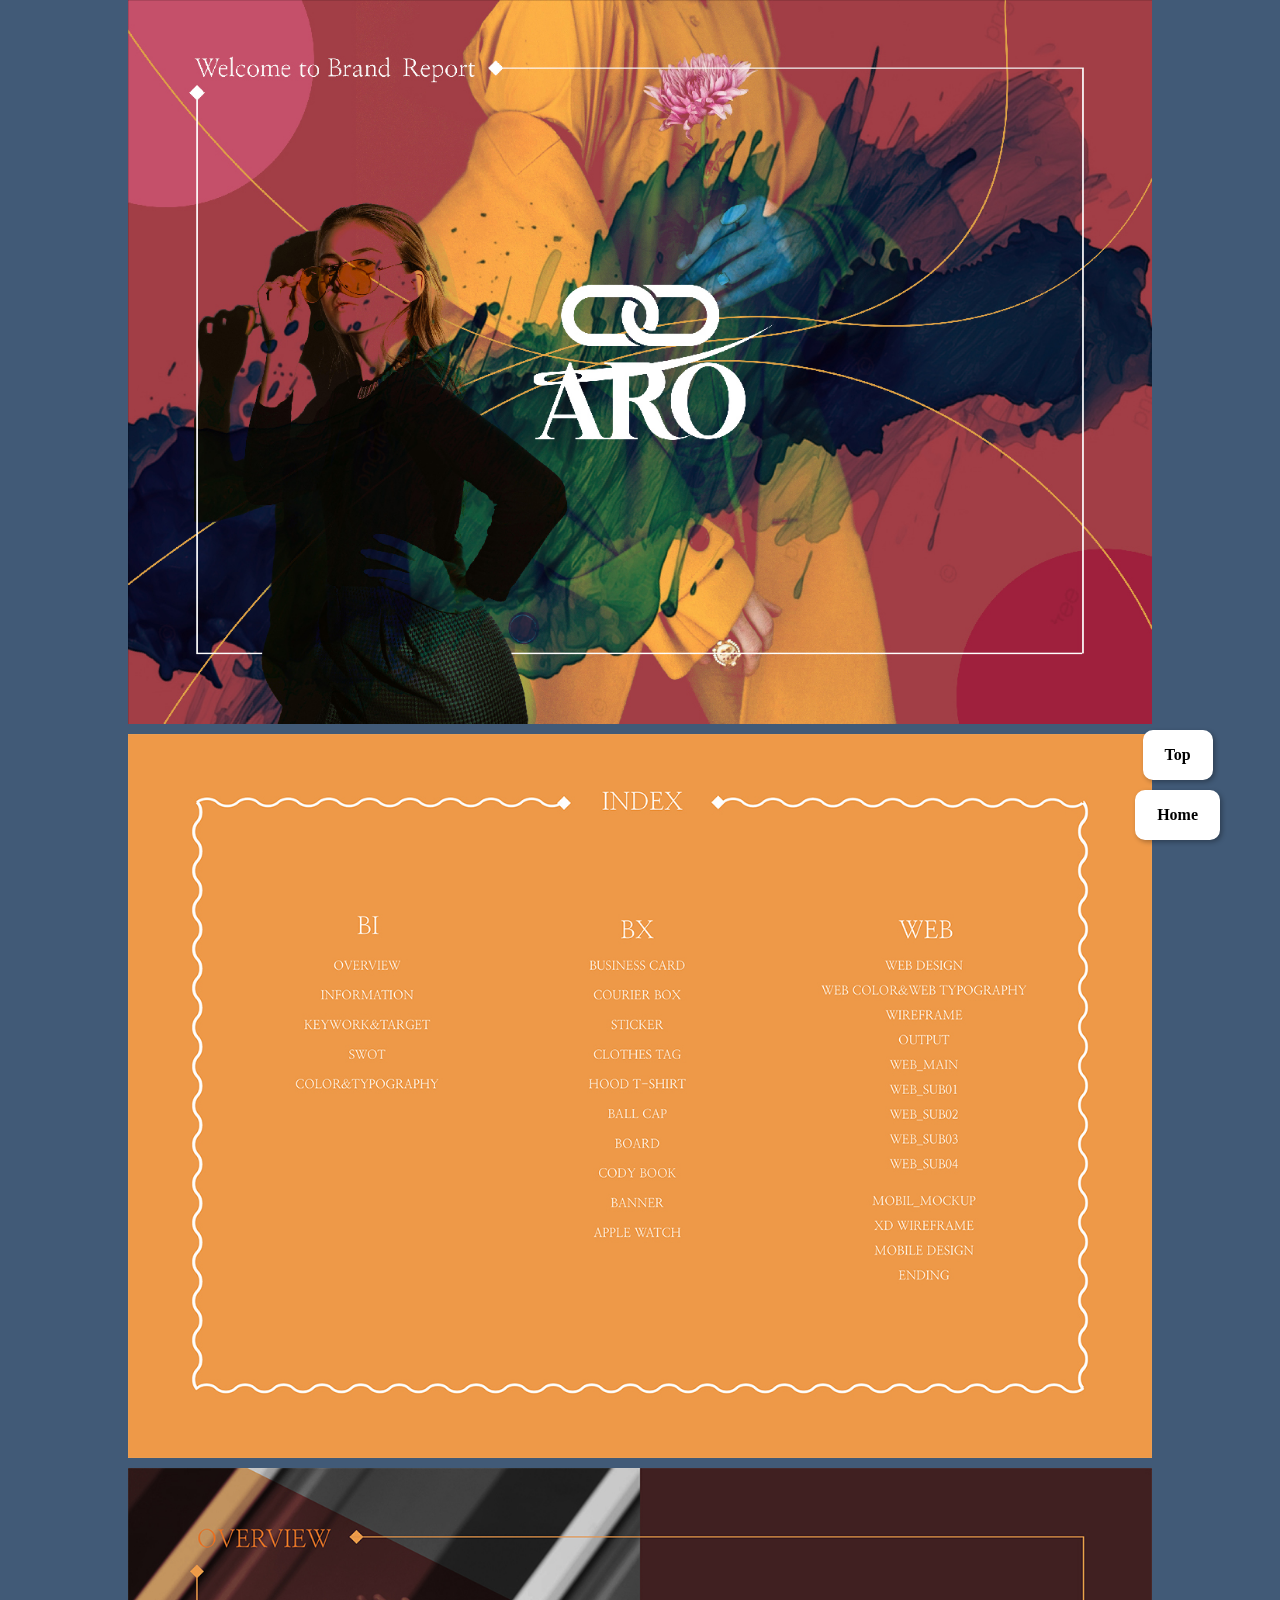
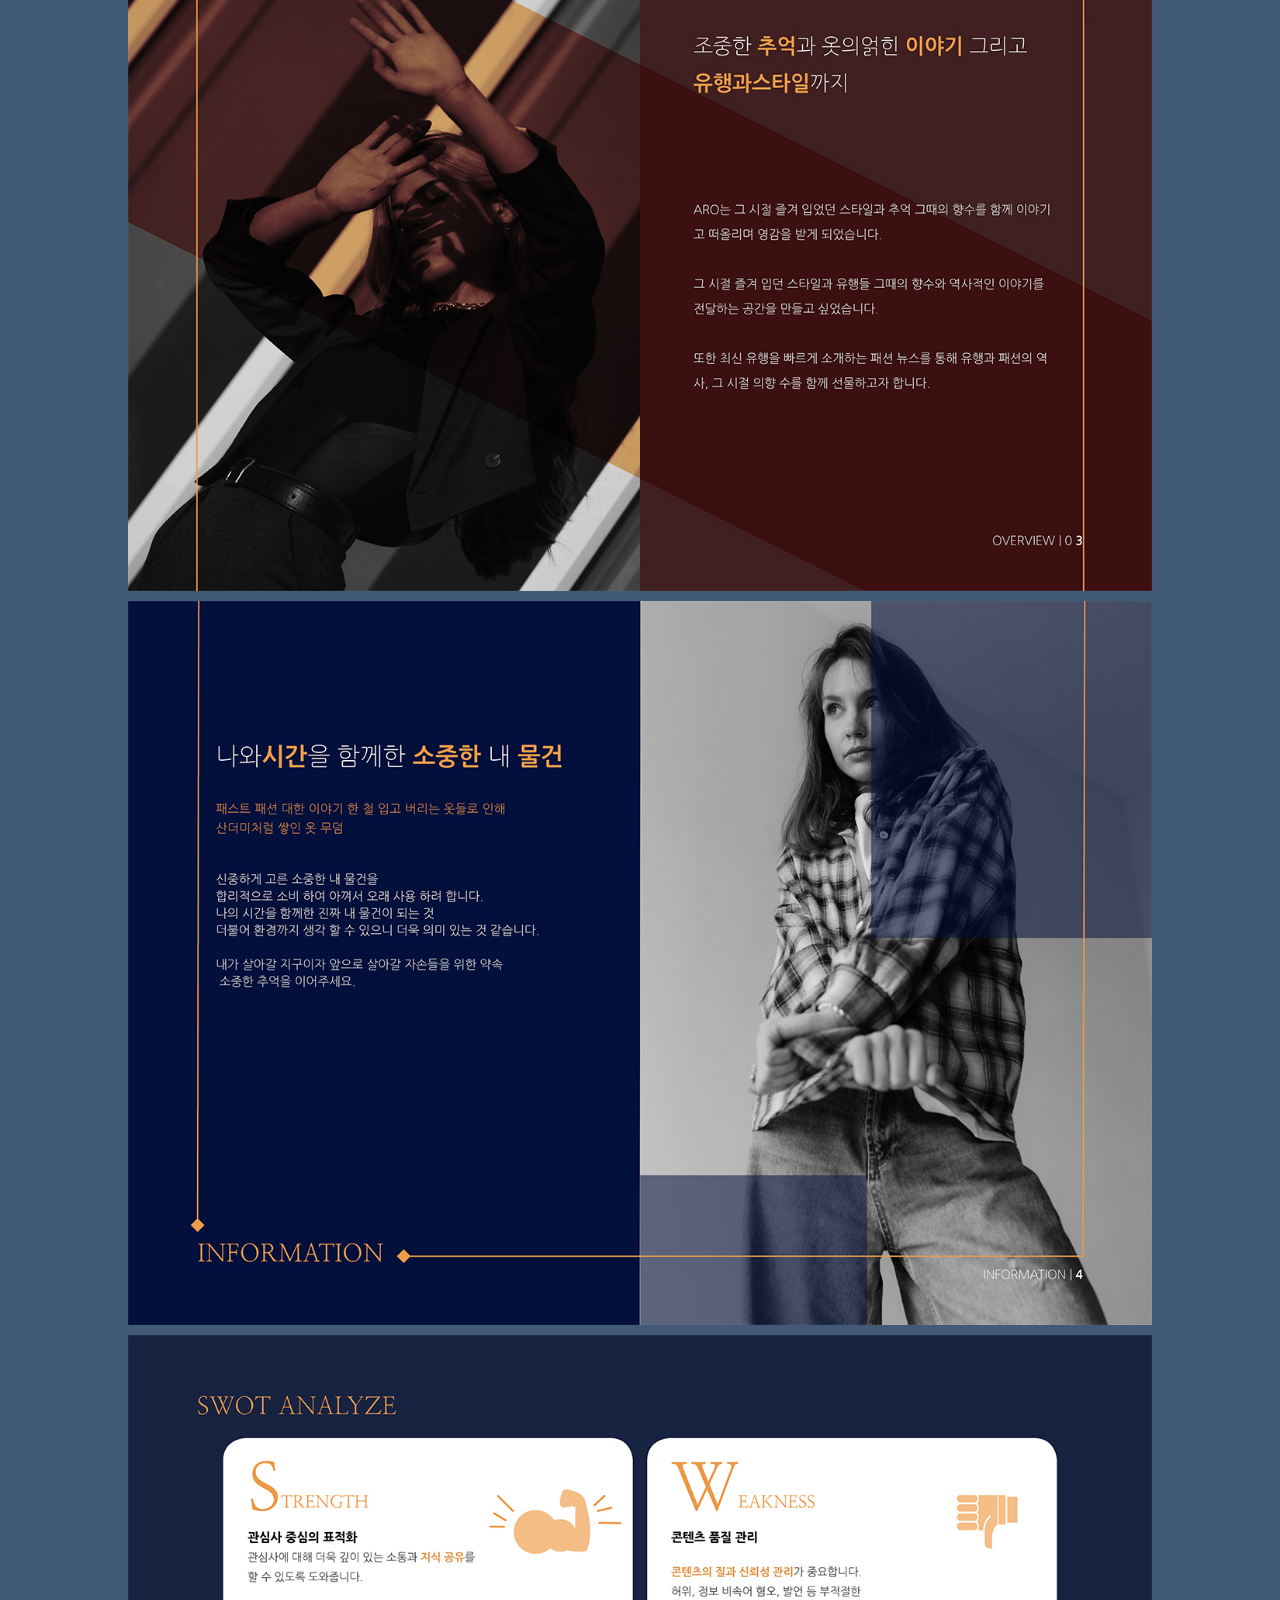
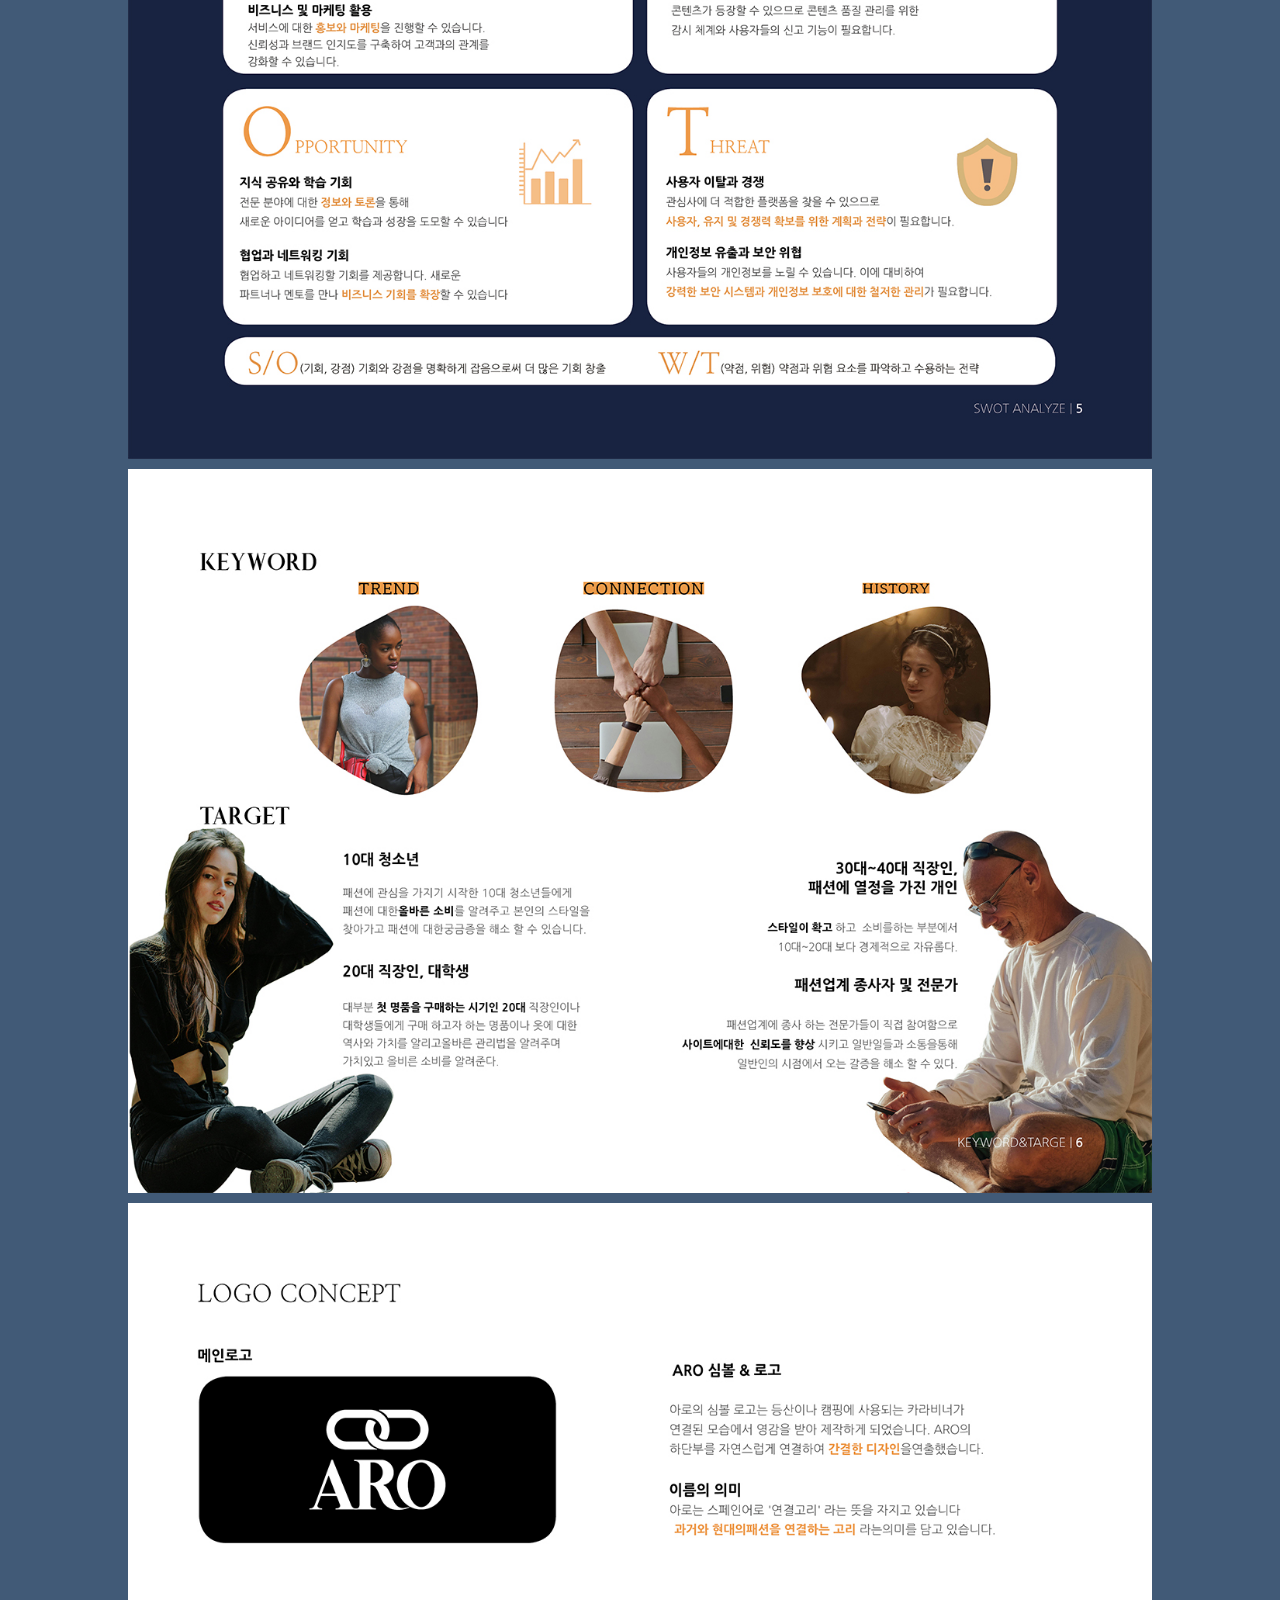
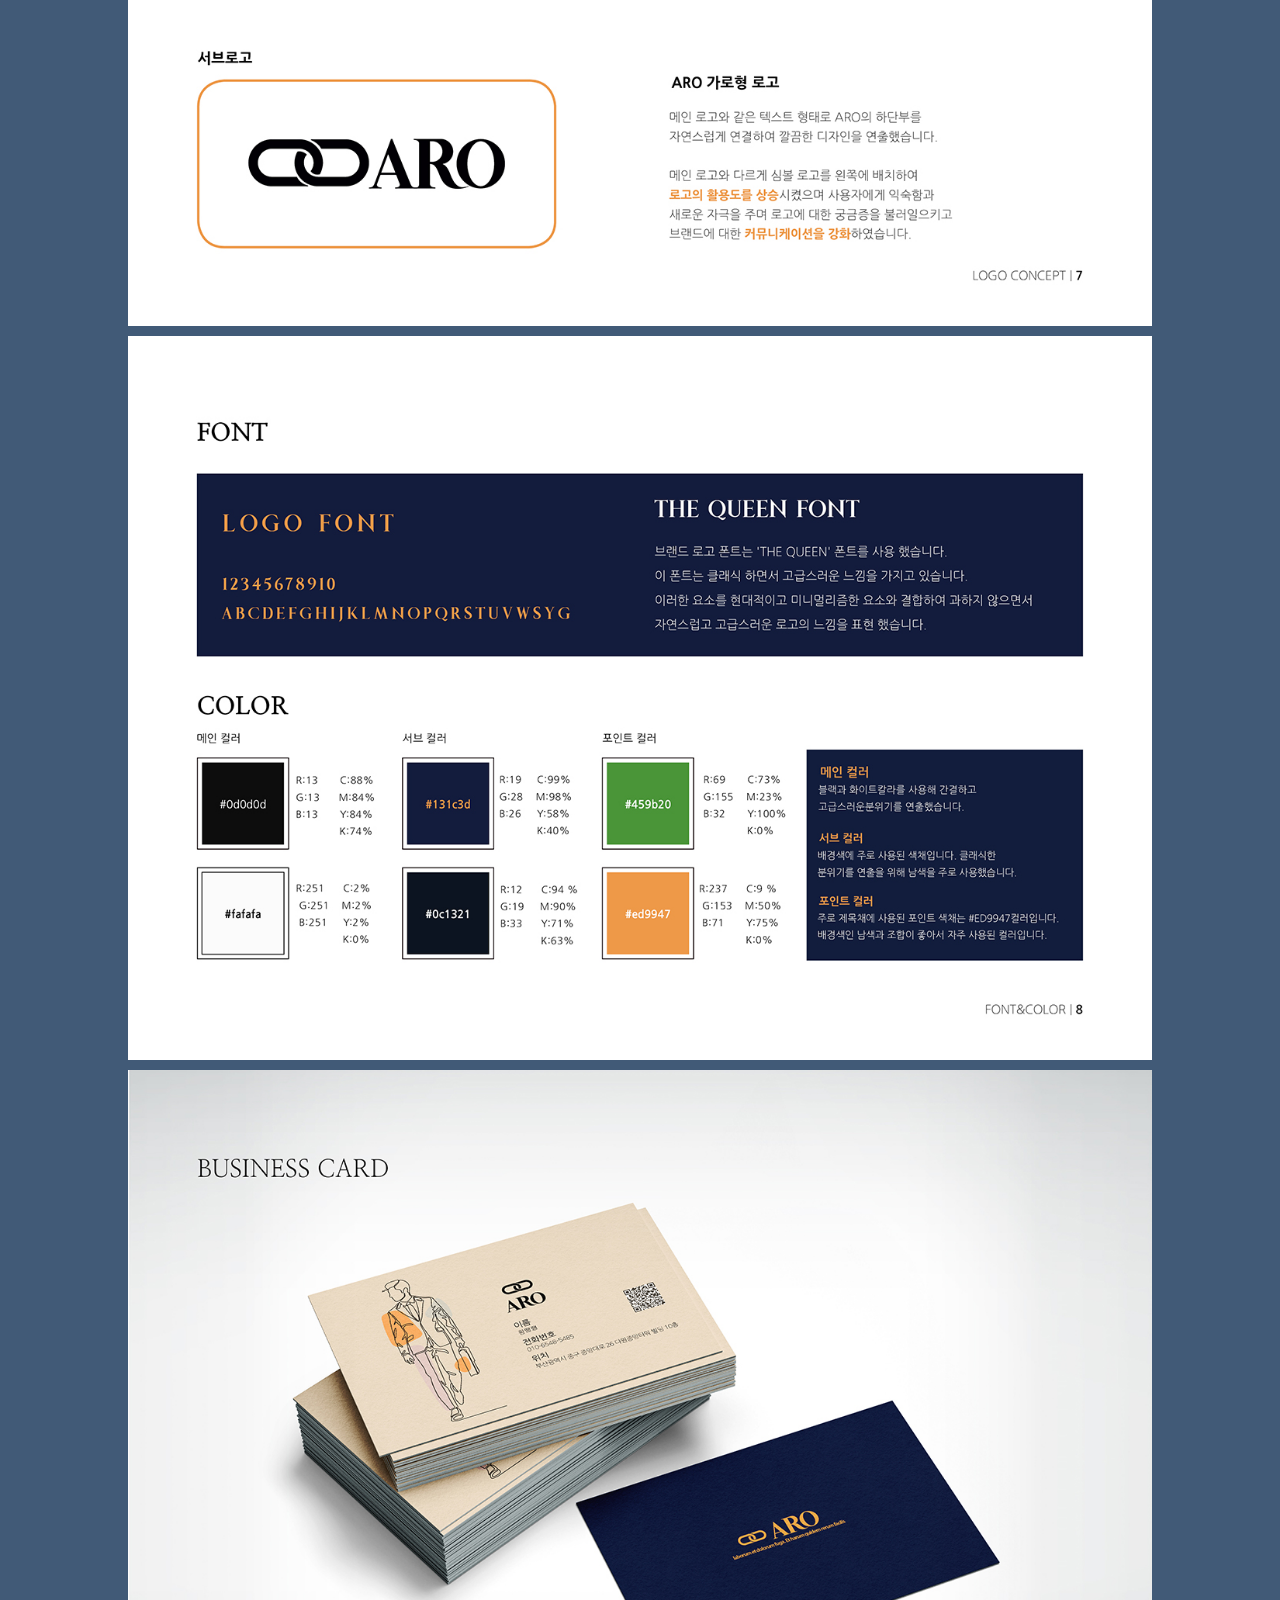
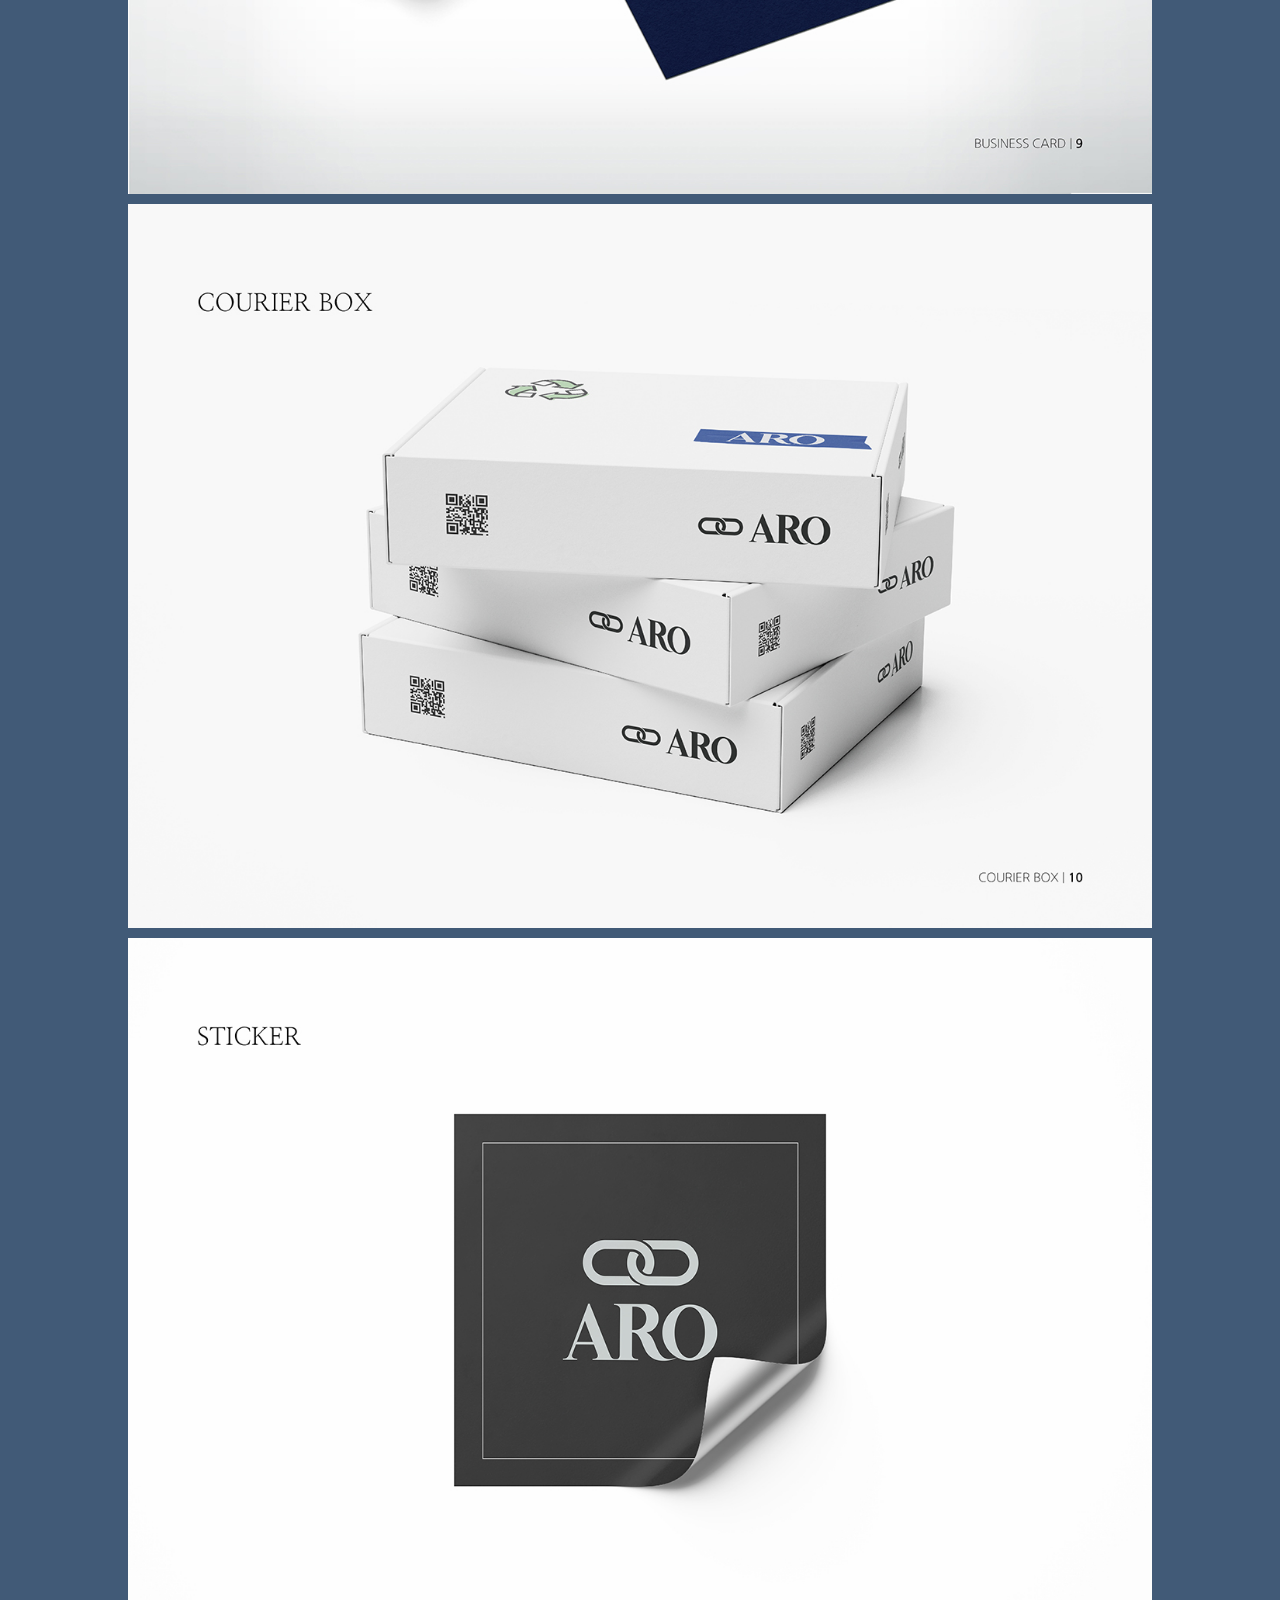
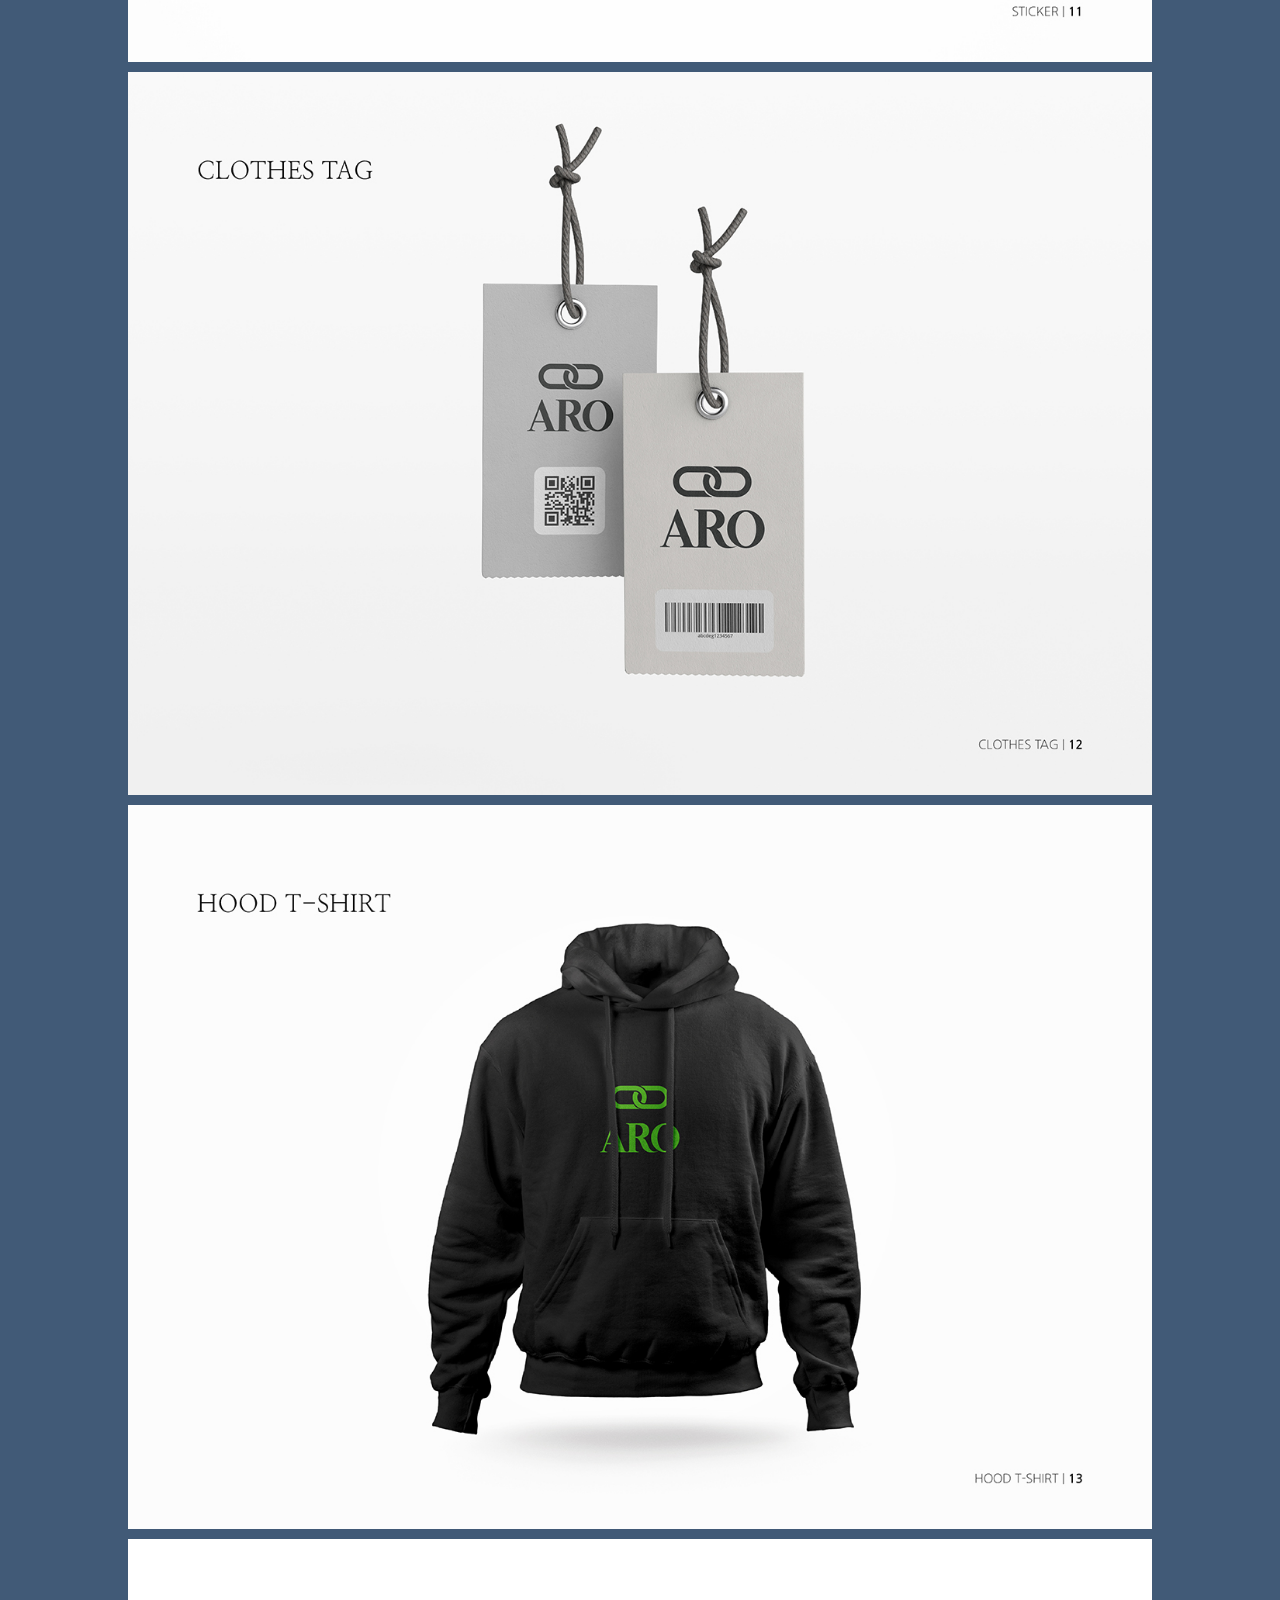
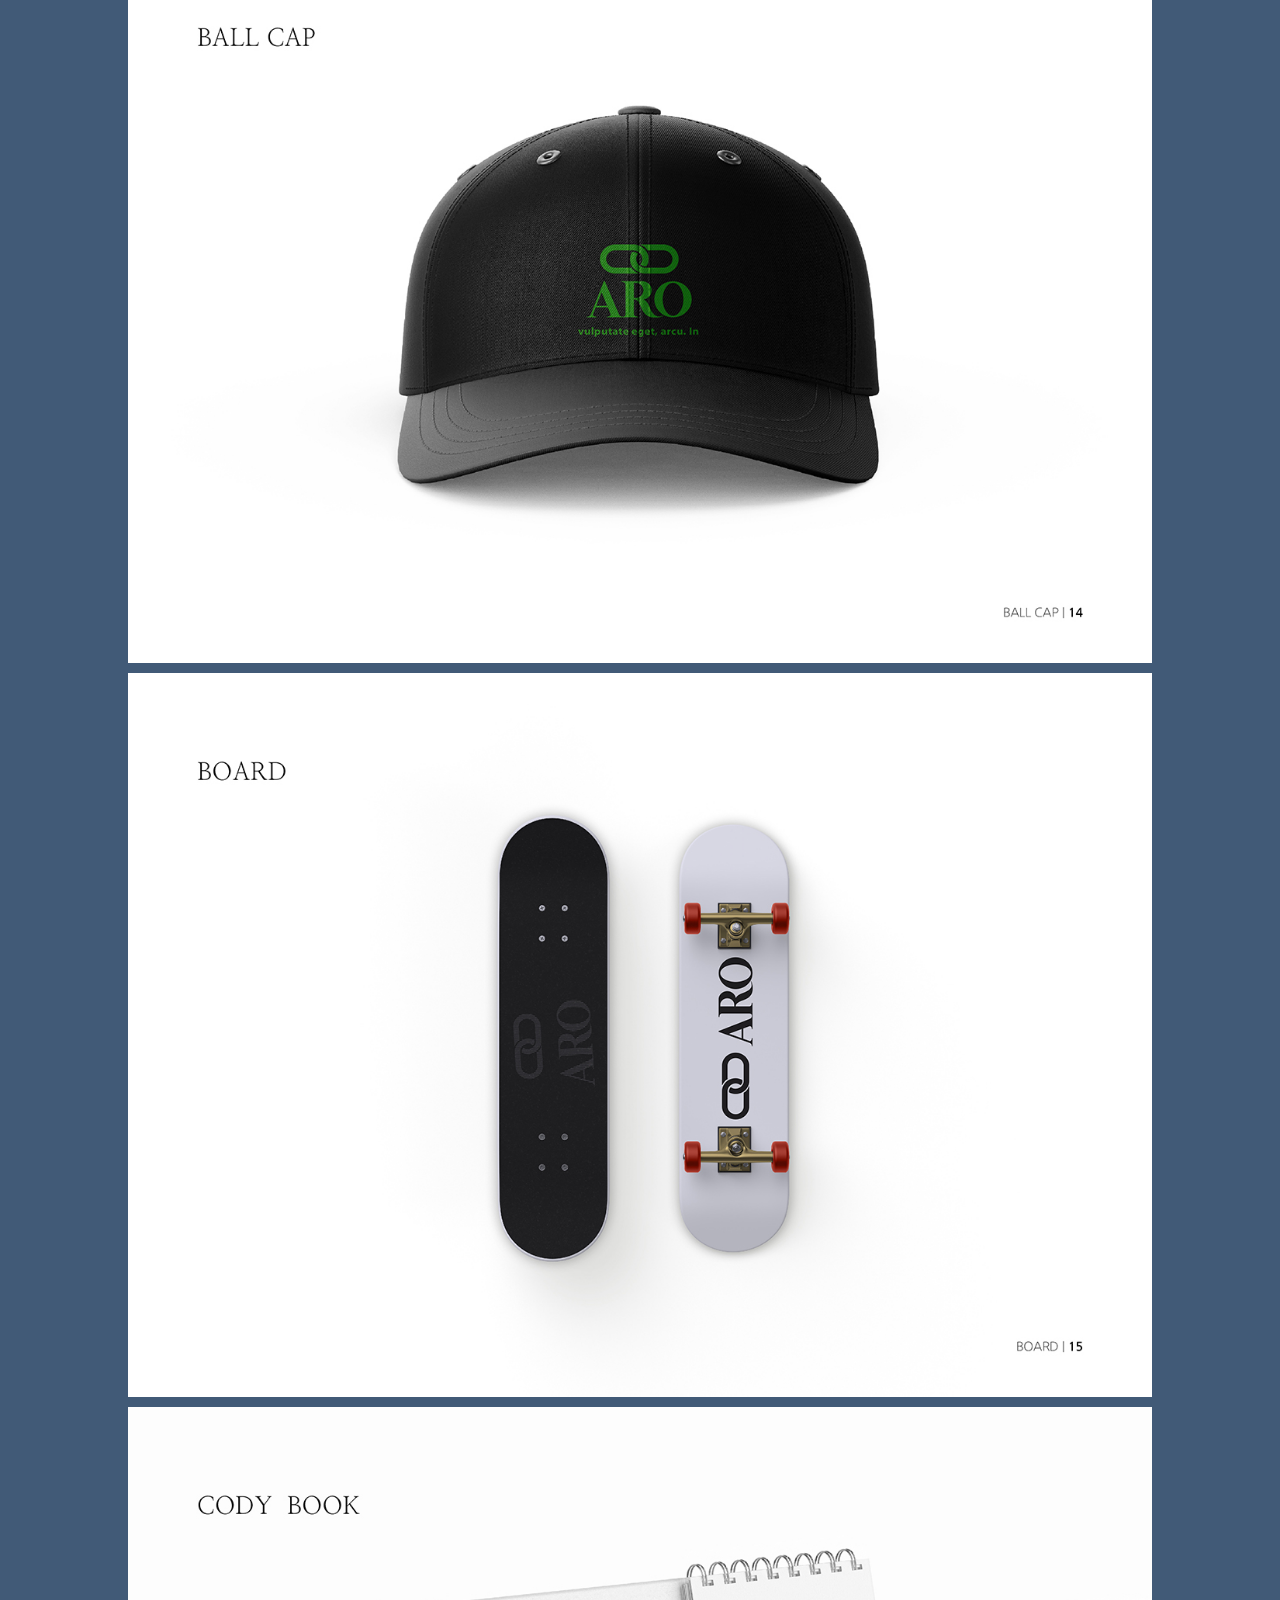
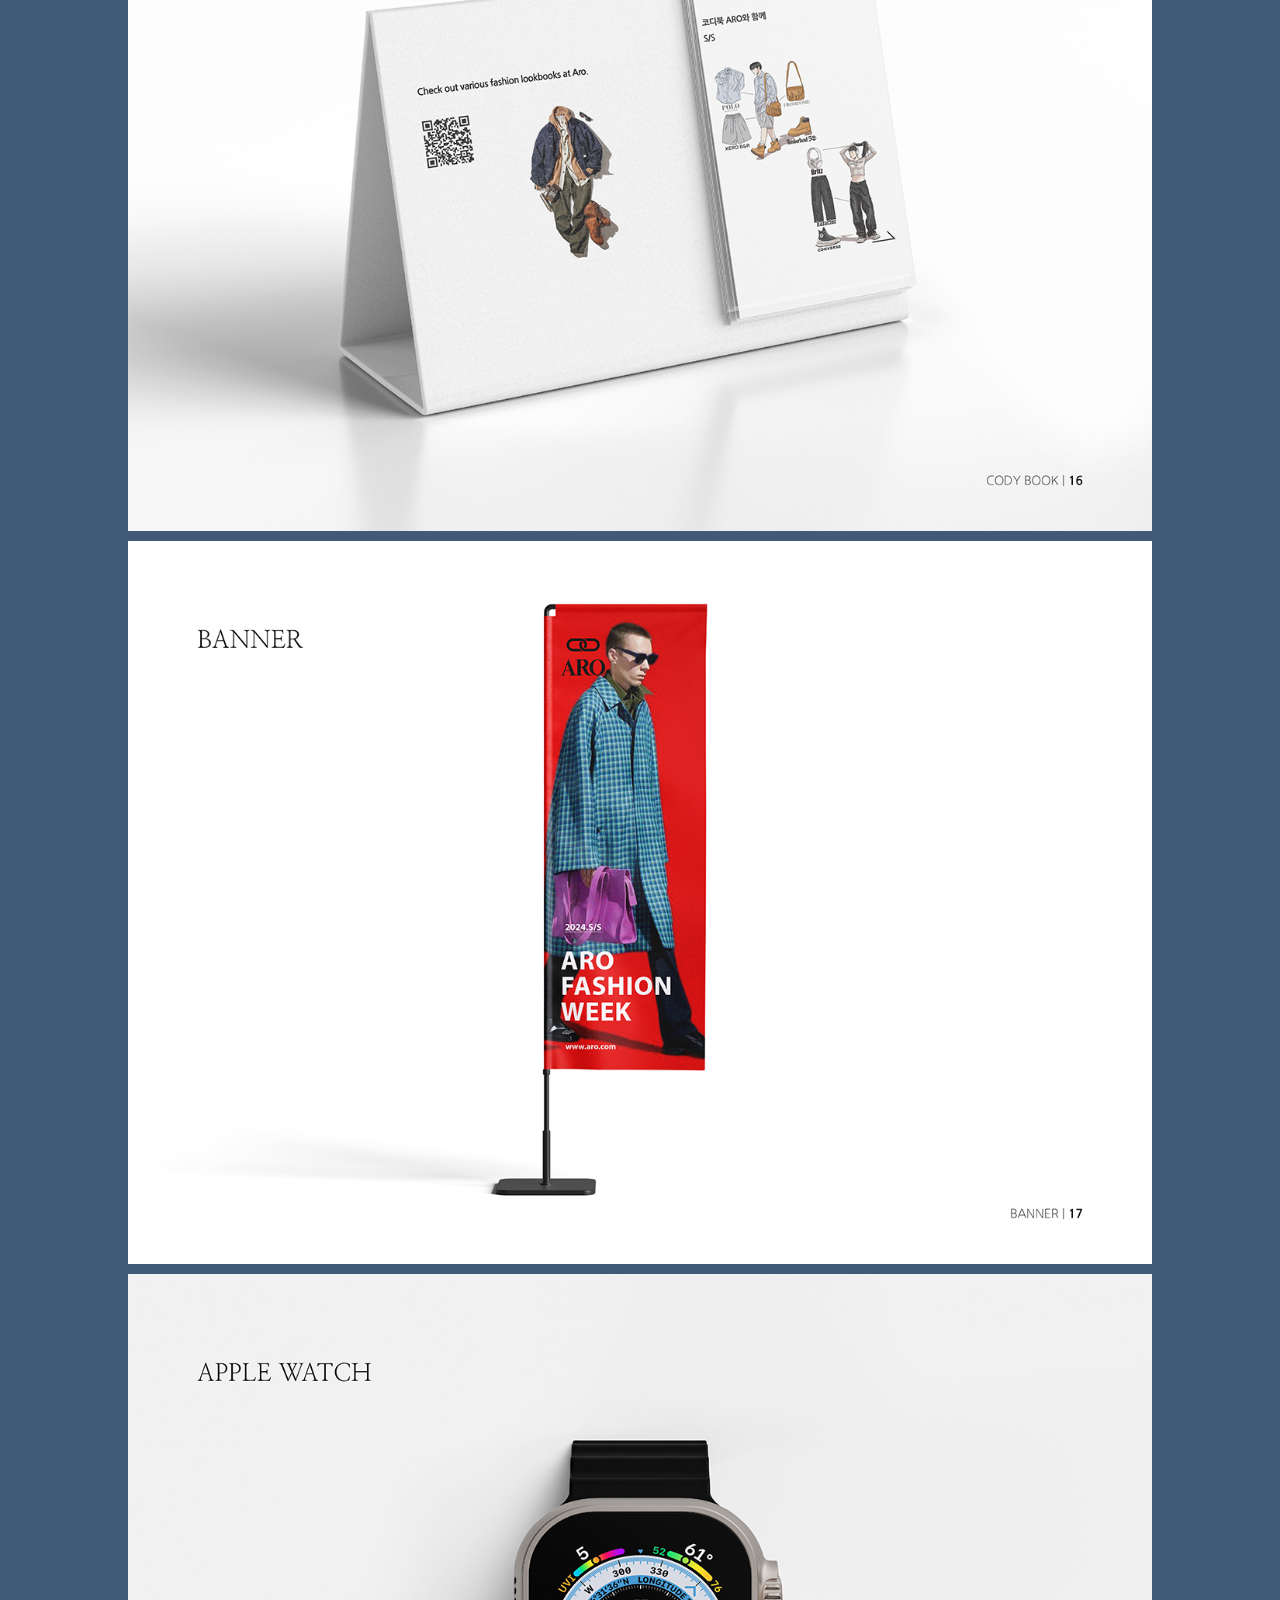
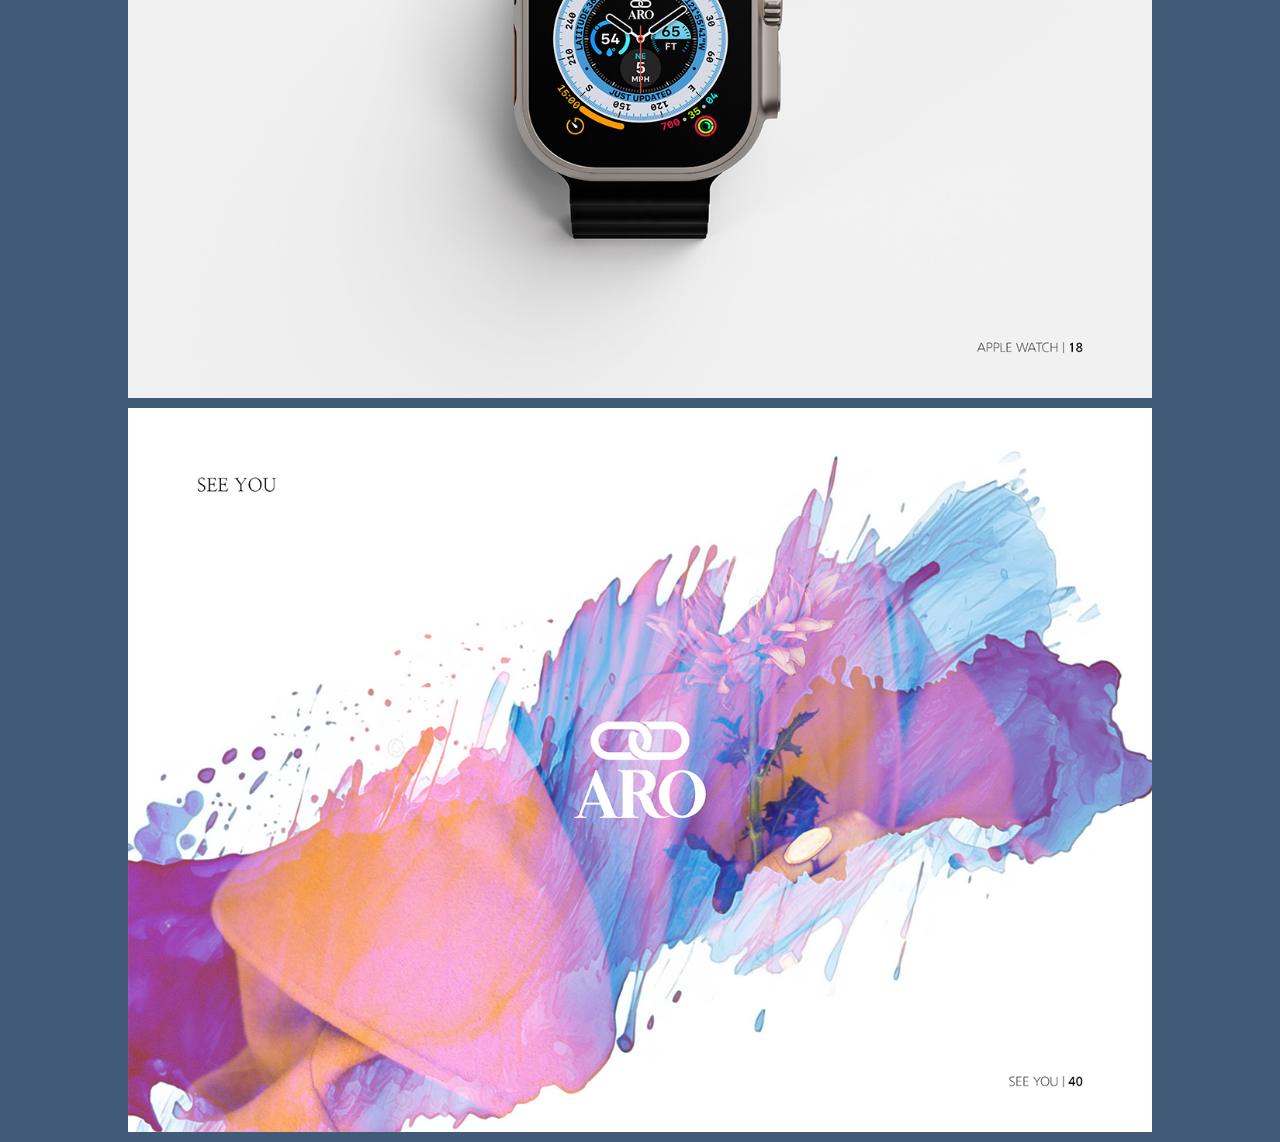
<file: guide/bi.html>
<!DOCTYPE html>
<html lang="ko">
<head>
    <meta charset="UTF-8">
    <meta http-equiv="X-UA-Compatible" content="IE=edge">
    <meta name="viewport" content="width=device-width, initial-scale=1">
    <title>ARO BI&BX</title>
    <link href="https://webfontworld.github.io/pretendard/Pretendard.css" rel="stylesheet">
    <link rel="stylesheet" href="./guide.css">
</head>
<body>
    <div class="brand1">
        <!-- bi 이미지 넣기(너비 1320px) -->
        <img src="./guide_img/1.jpg" alt="표지">
        <img src="./guide_img/2.jpg" alt="INDEX">
        <img src="./guide_img/3.jpg" alt="OVERVIEW">
        <img src="./guide_img/4.jpg" alt="INFORMATION">
        <img src="./guide_img/5.jpg" alt="SWOT ANALYZE">
        <img src="./guide_img/6.jpg" alt="KEYWORD&TARGET">
        <img src="./guide_img/7.jpg" alt="LOGO CONCEPT">
        <img src="./guide_img/8.jpg" alt="FONT & COLOR">
        <img src="./guide_img/9.jpg" alt="BUSINESS CARD">
        <img src="./guide_img/10.jpg" alt="COURIER BOX">
        <img src="./guide_img/11.jpg" alt="STICKER">
        <img src="./guide_img/12.jpg" alt="CLOTHES TAG">
        <img src="./guide_img/13.jpg" alt="HOODT-SHIRT">
        <img src="./guide_img/14.jpg" alt="BALL CAP">
        <img src="./guide_img/15.jpg" alt="BOARD">
        <img src="./guide_img/16.jpg" alt="CODY BOOK">
        <img src="./guide_img/17.jpg" alt="BANNER">
        <img src="./guide_img/18.jpg" alt="APPLE WATCH">
        <img src="./guide_img/999.jpg" alt="cee you">

    

        
        <!-- 버튼 -->
        <ul class="btn_1">

			<li><a href="#">Top</a></li>

			<li><a href="../index.html#projects">Home</a></li>
		</ul>
    </div>
</body>
</html>
</file>
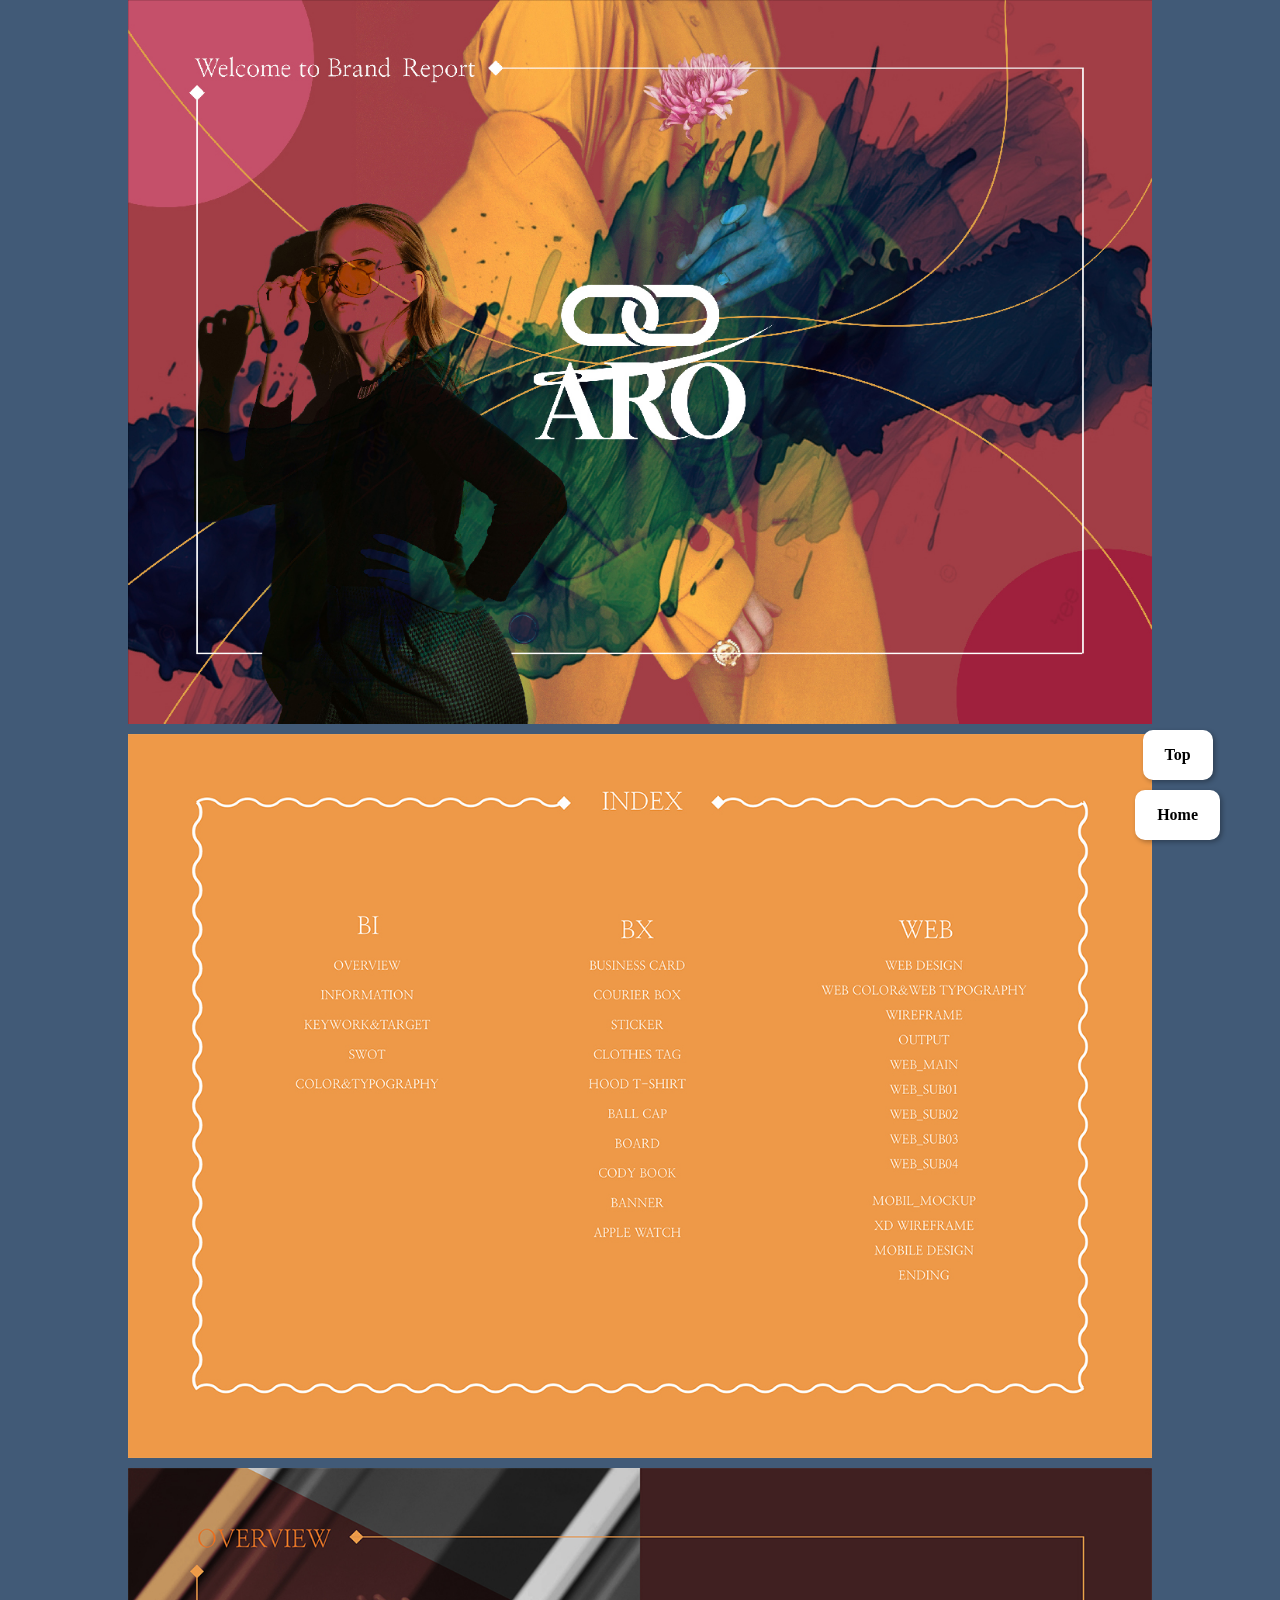
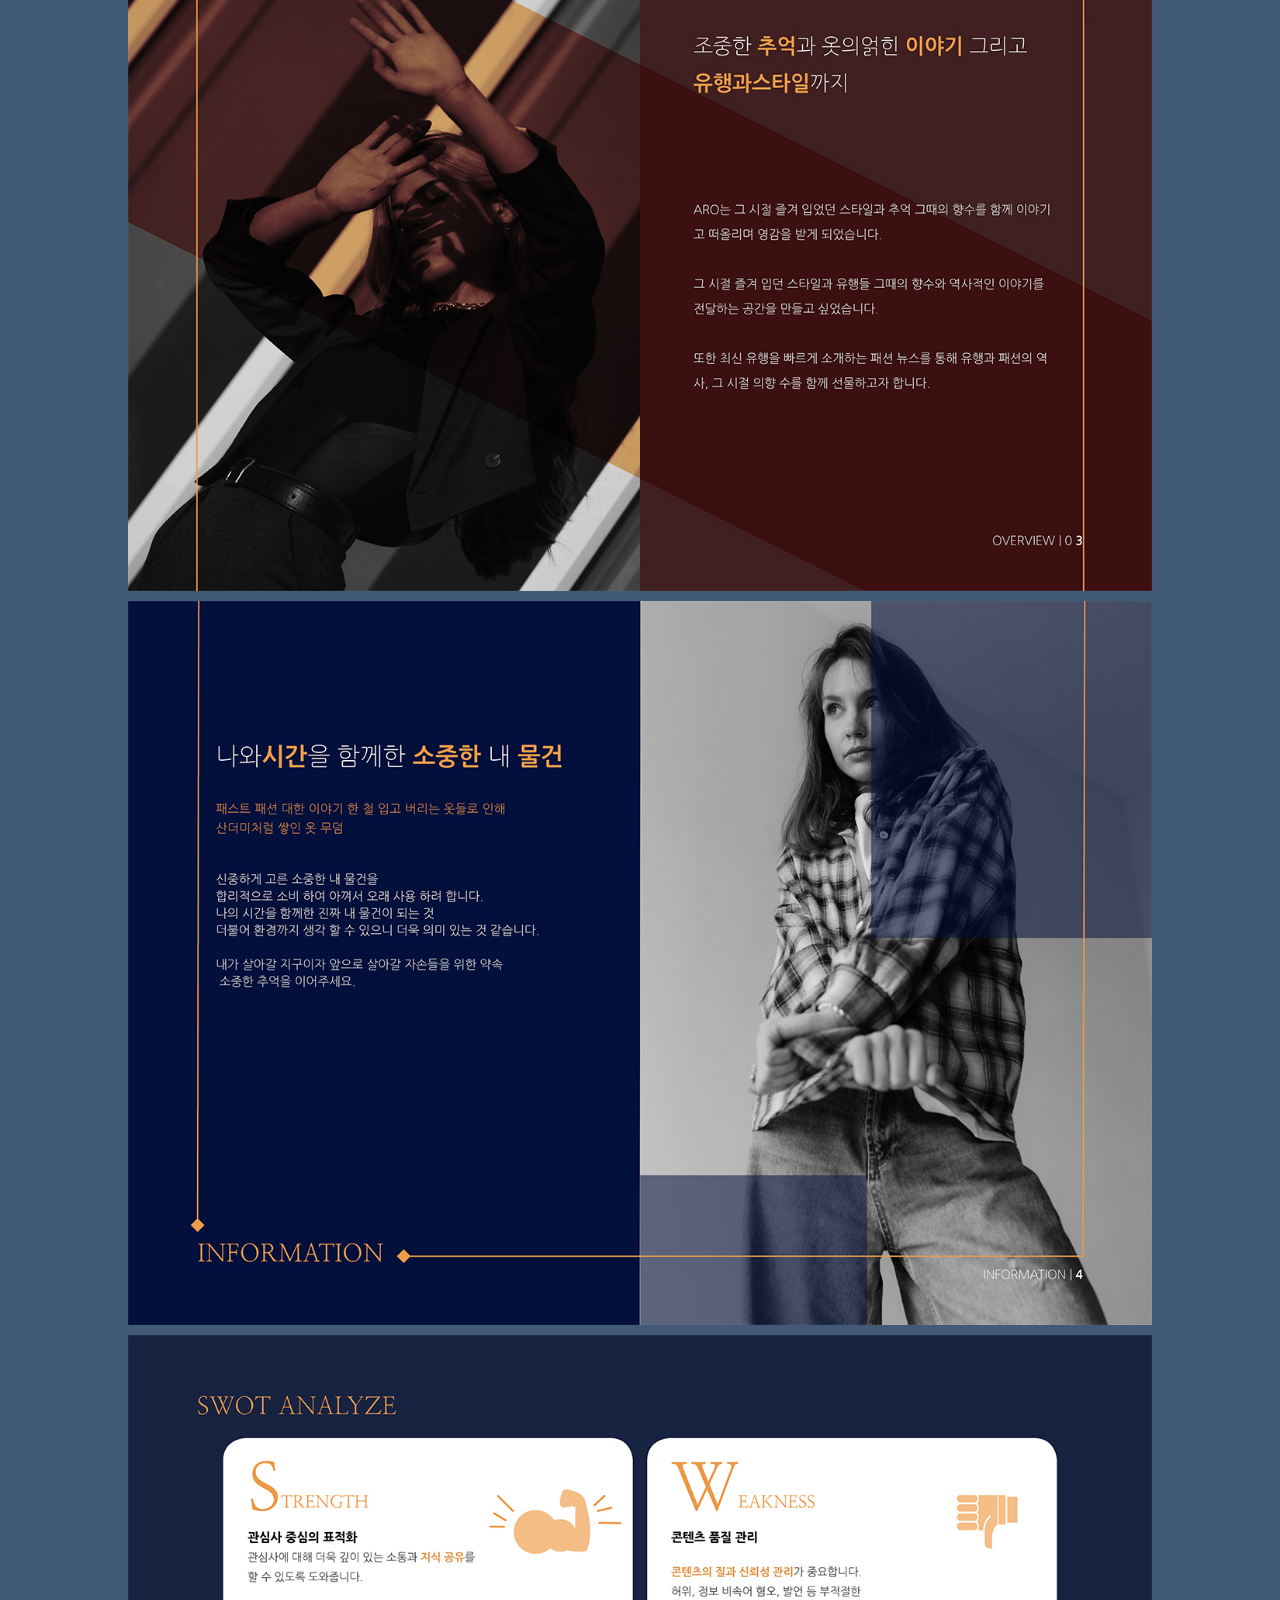
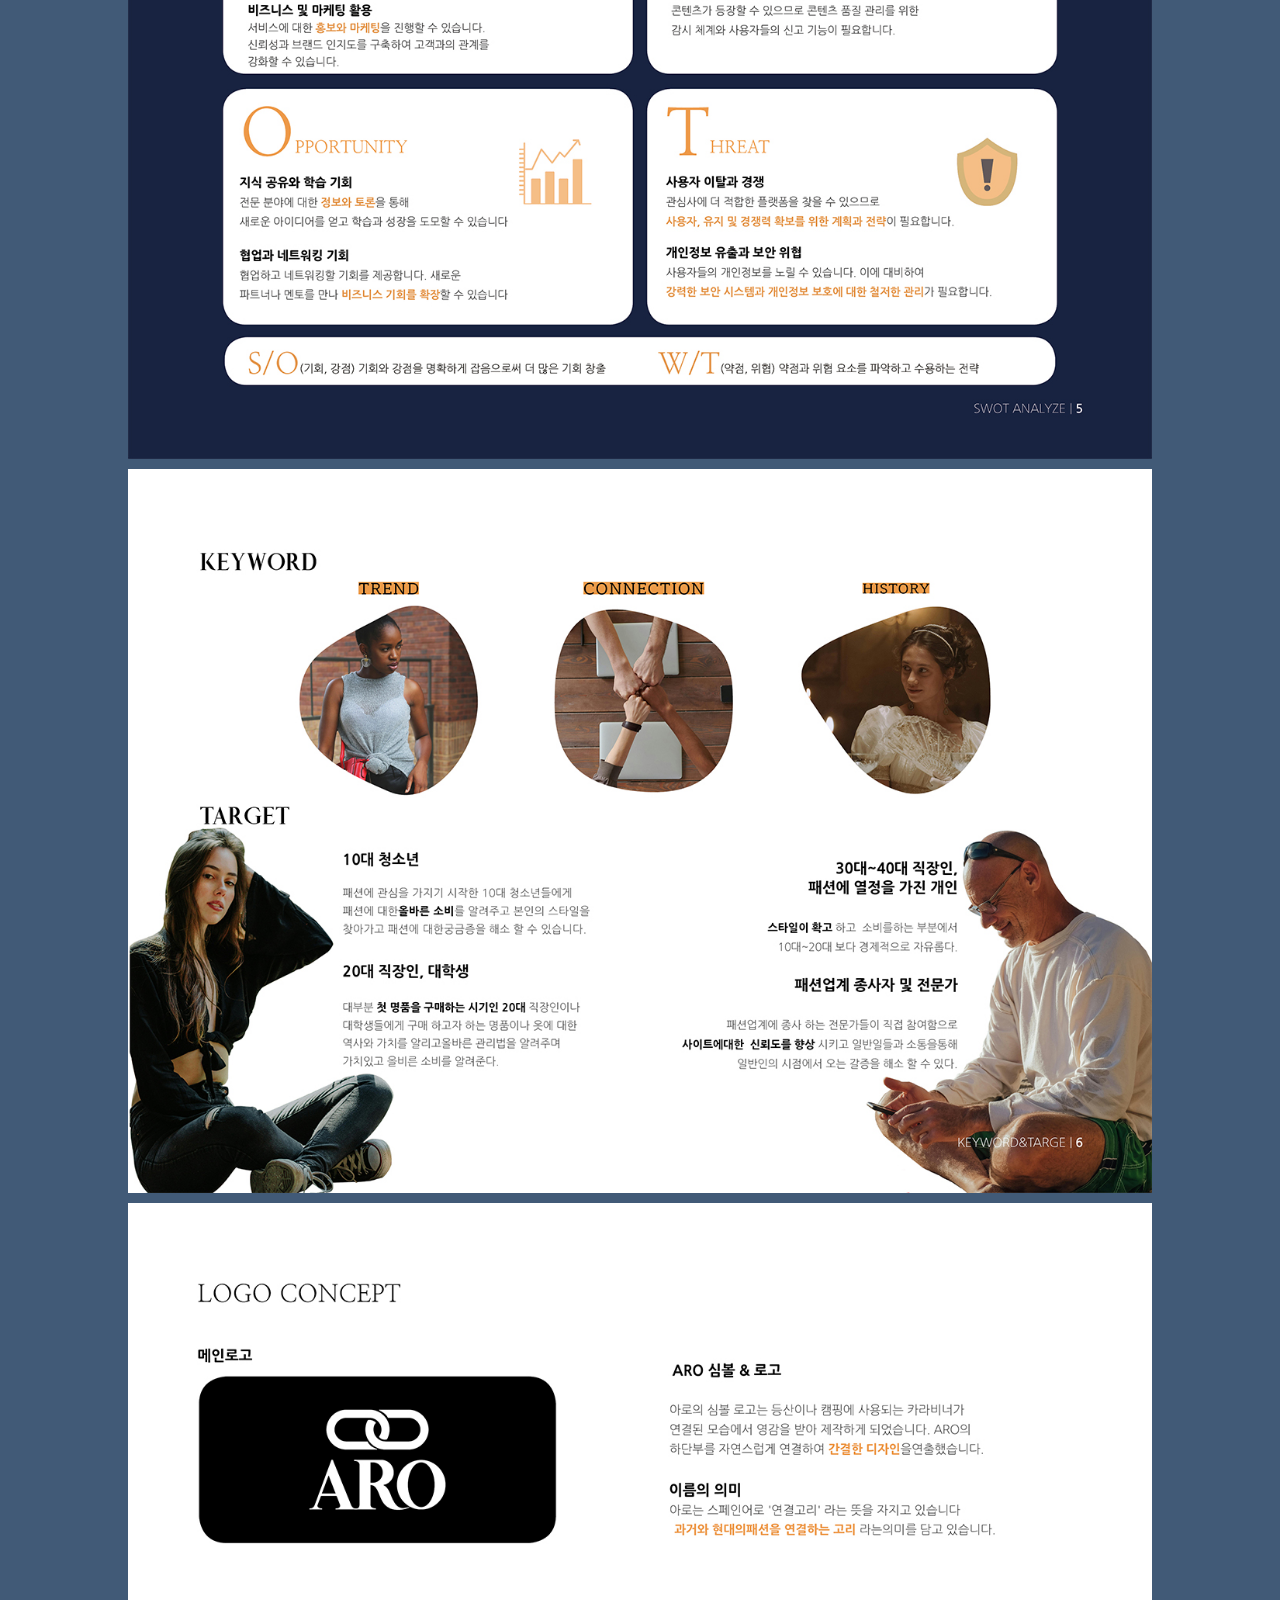
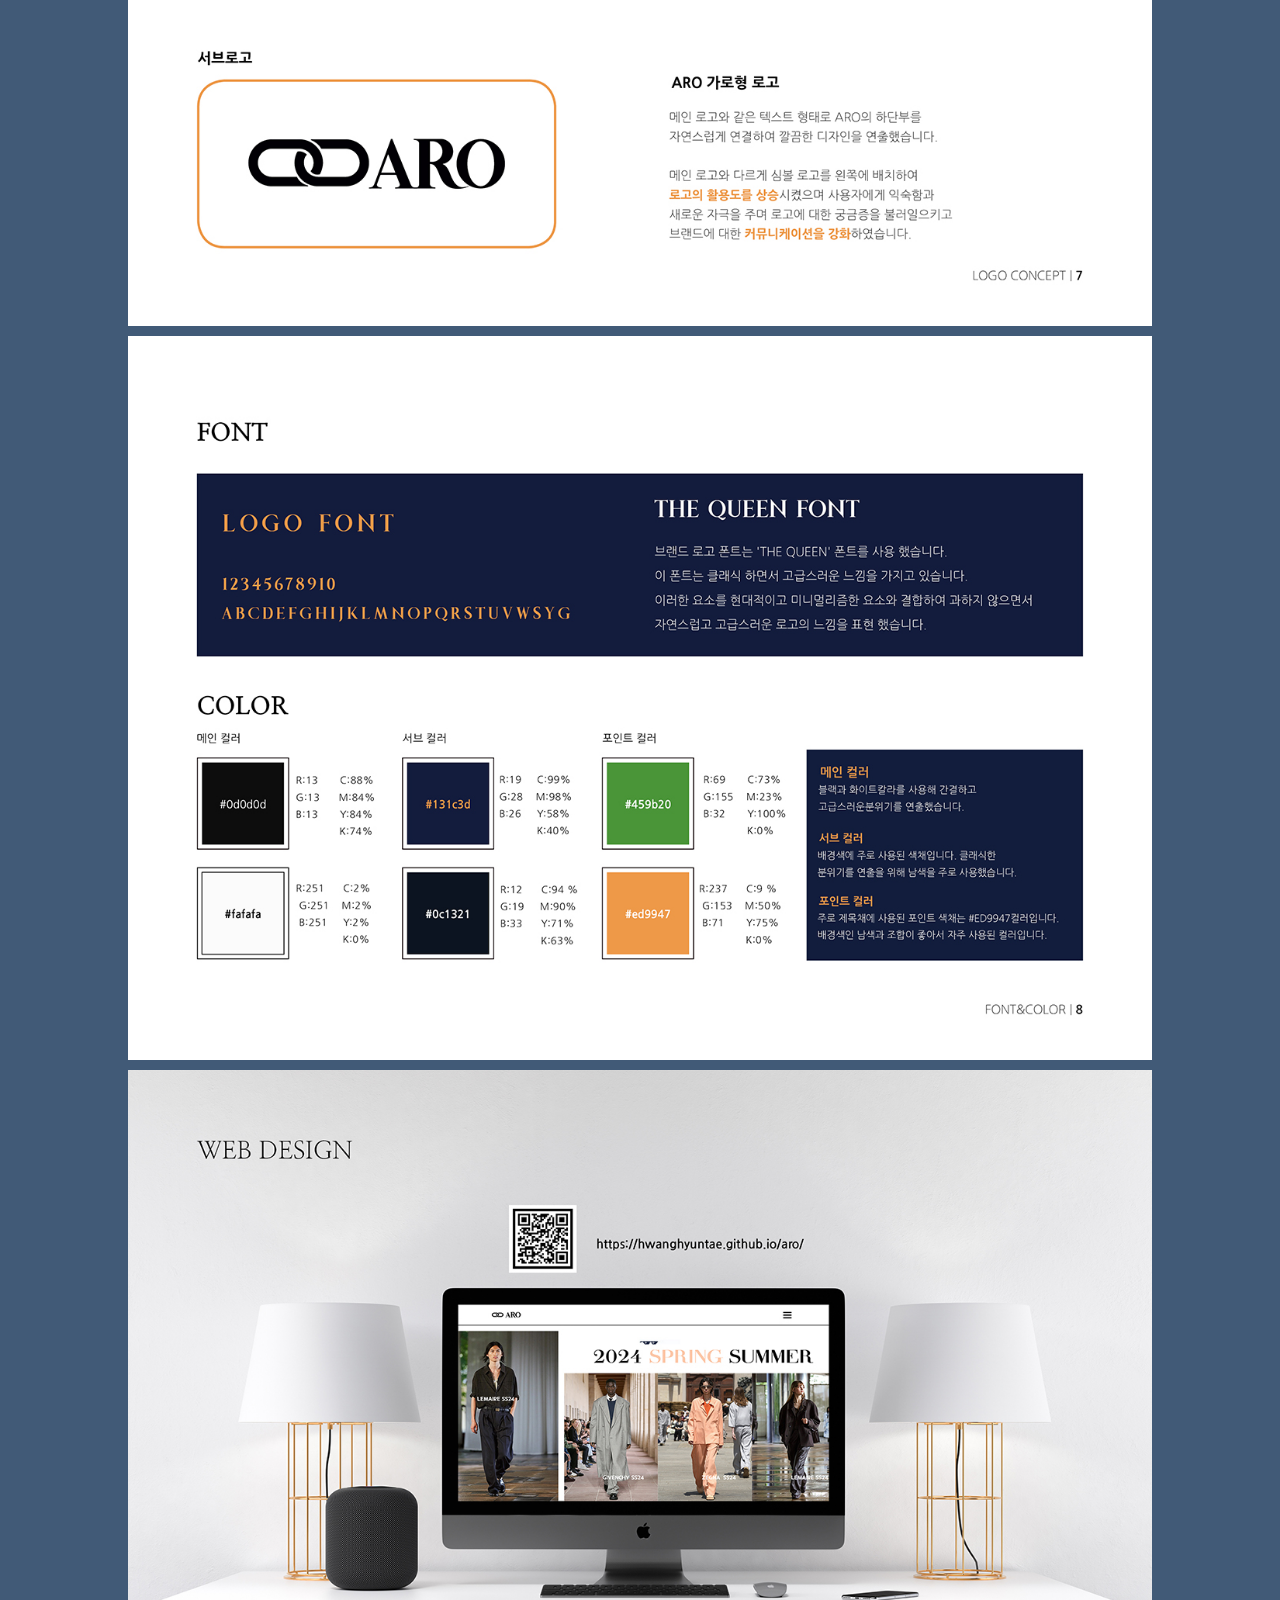
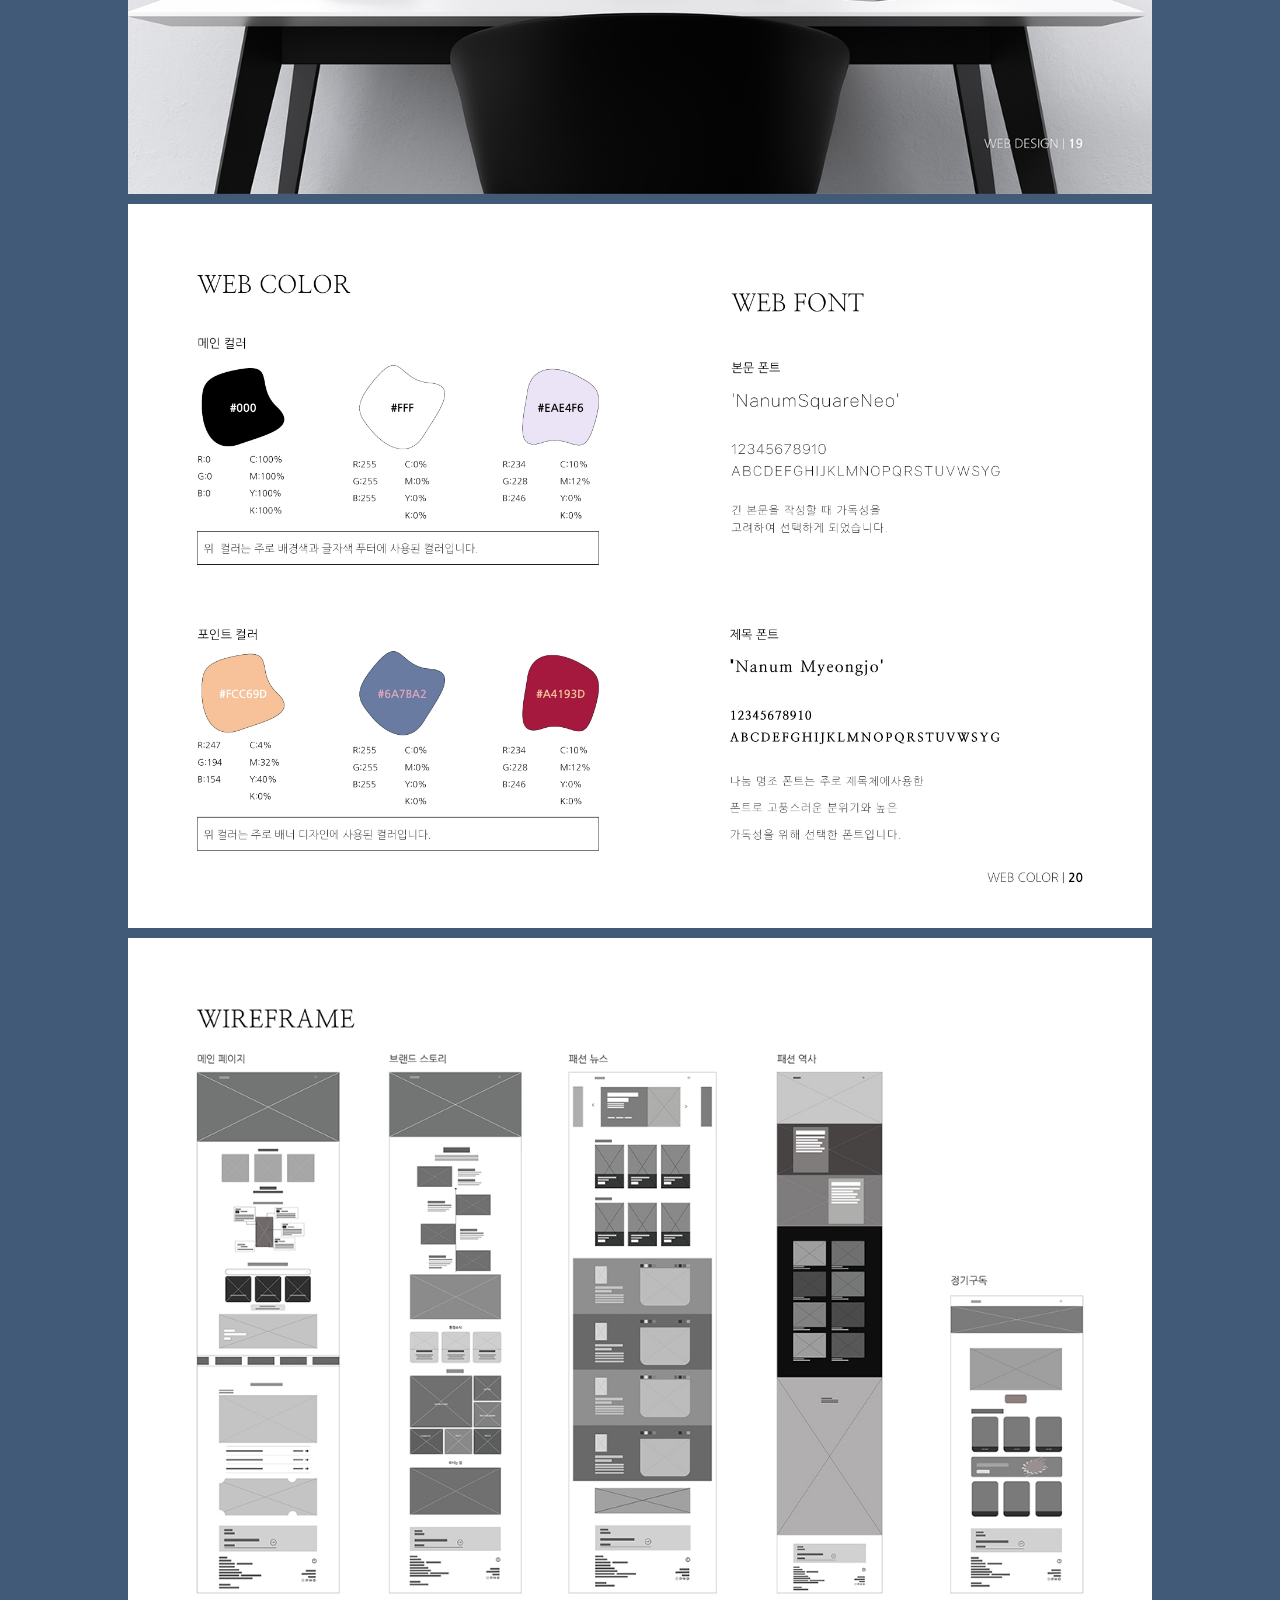
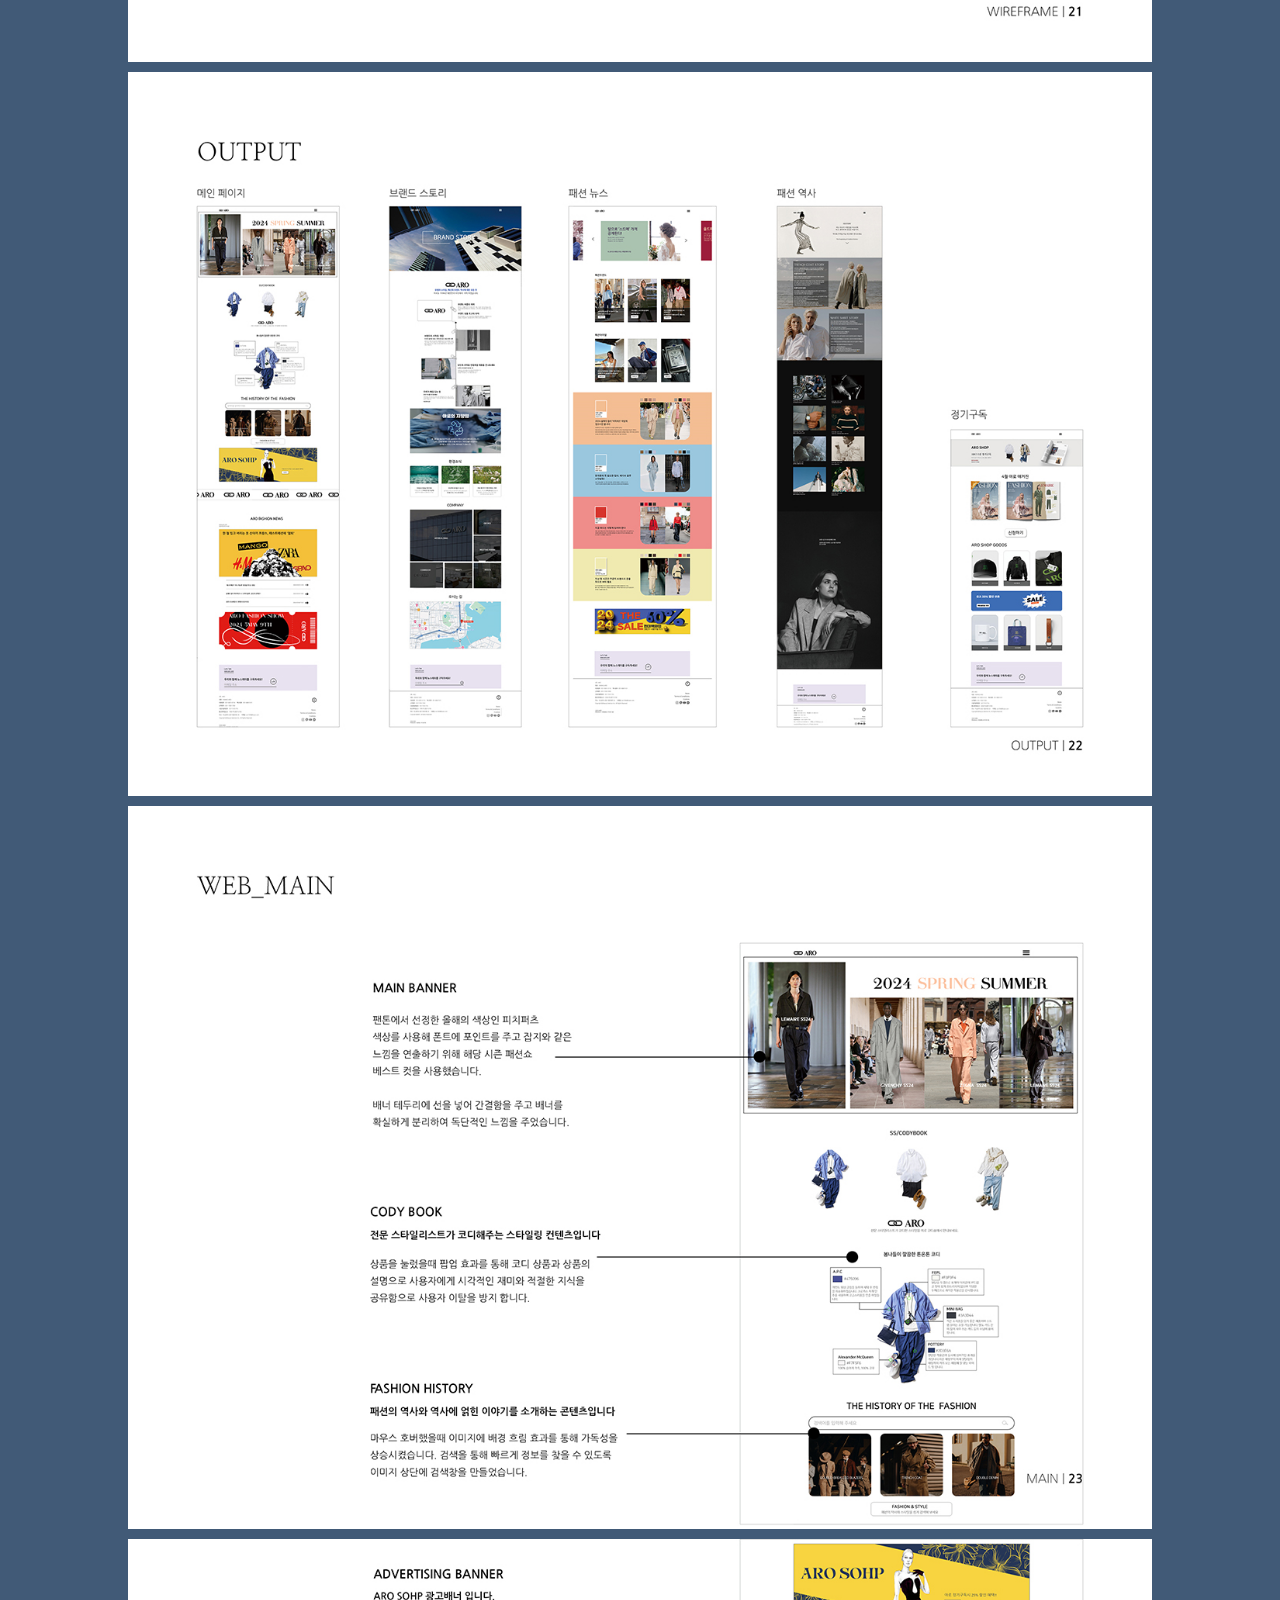
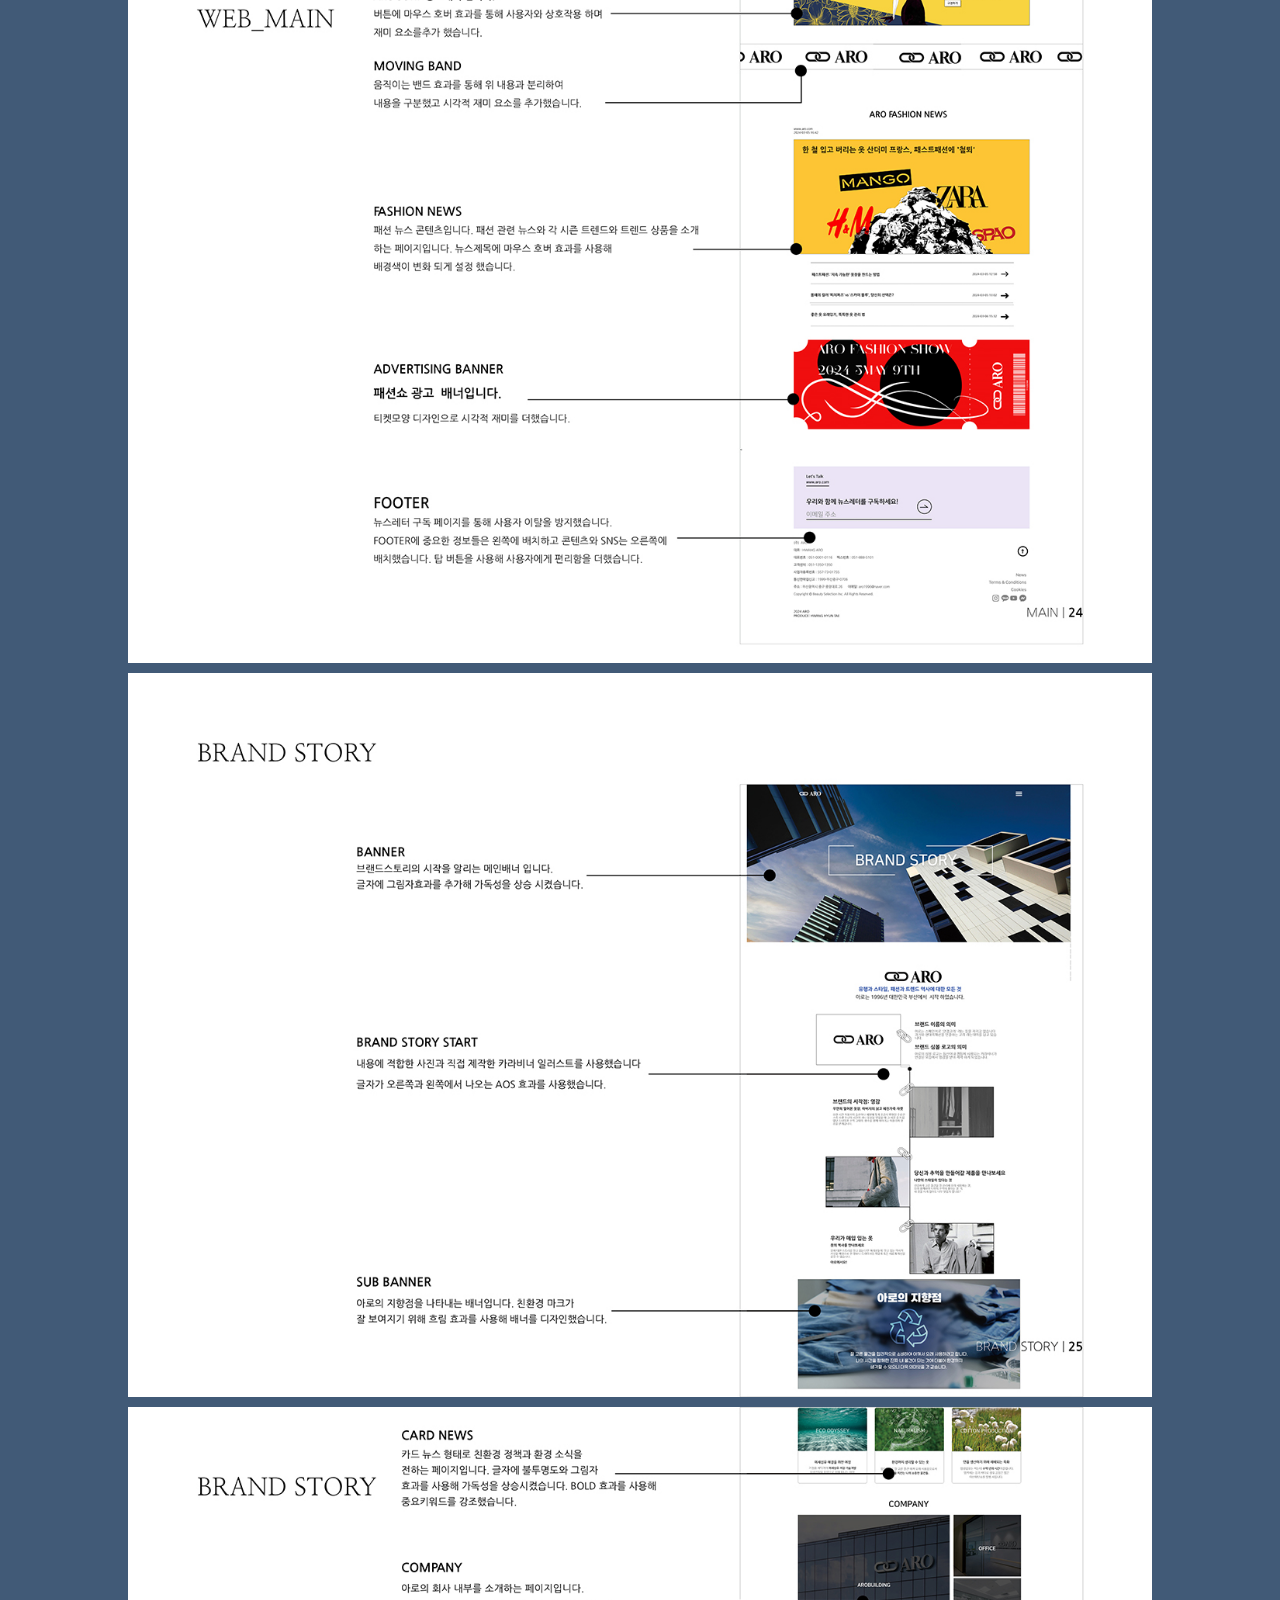
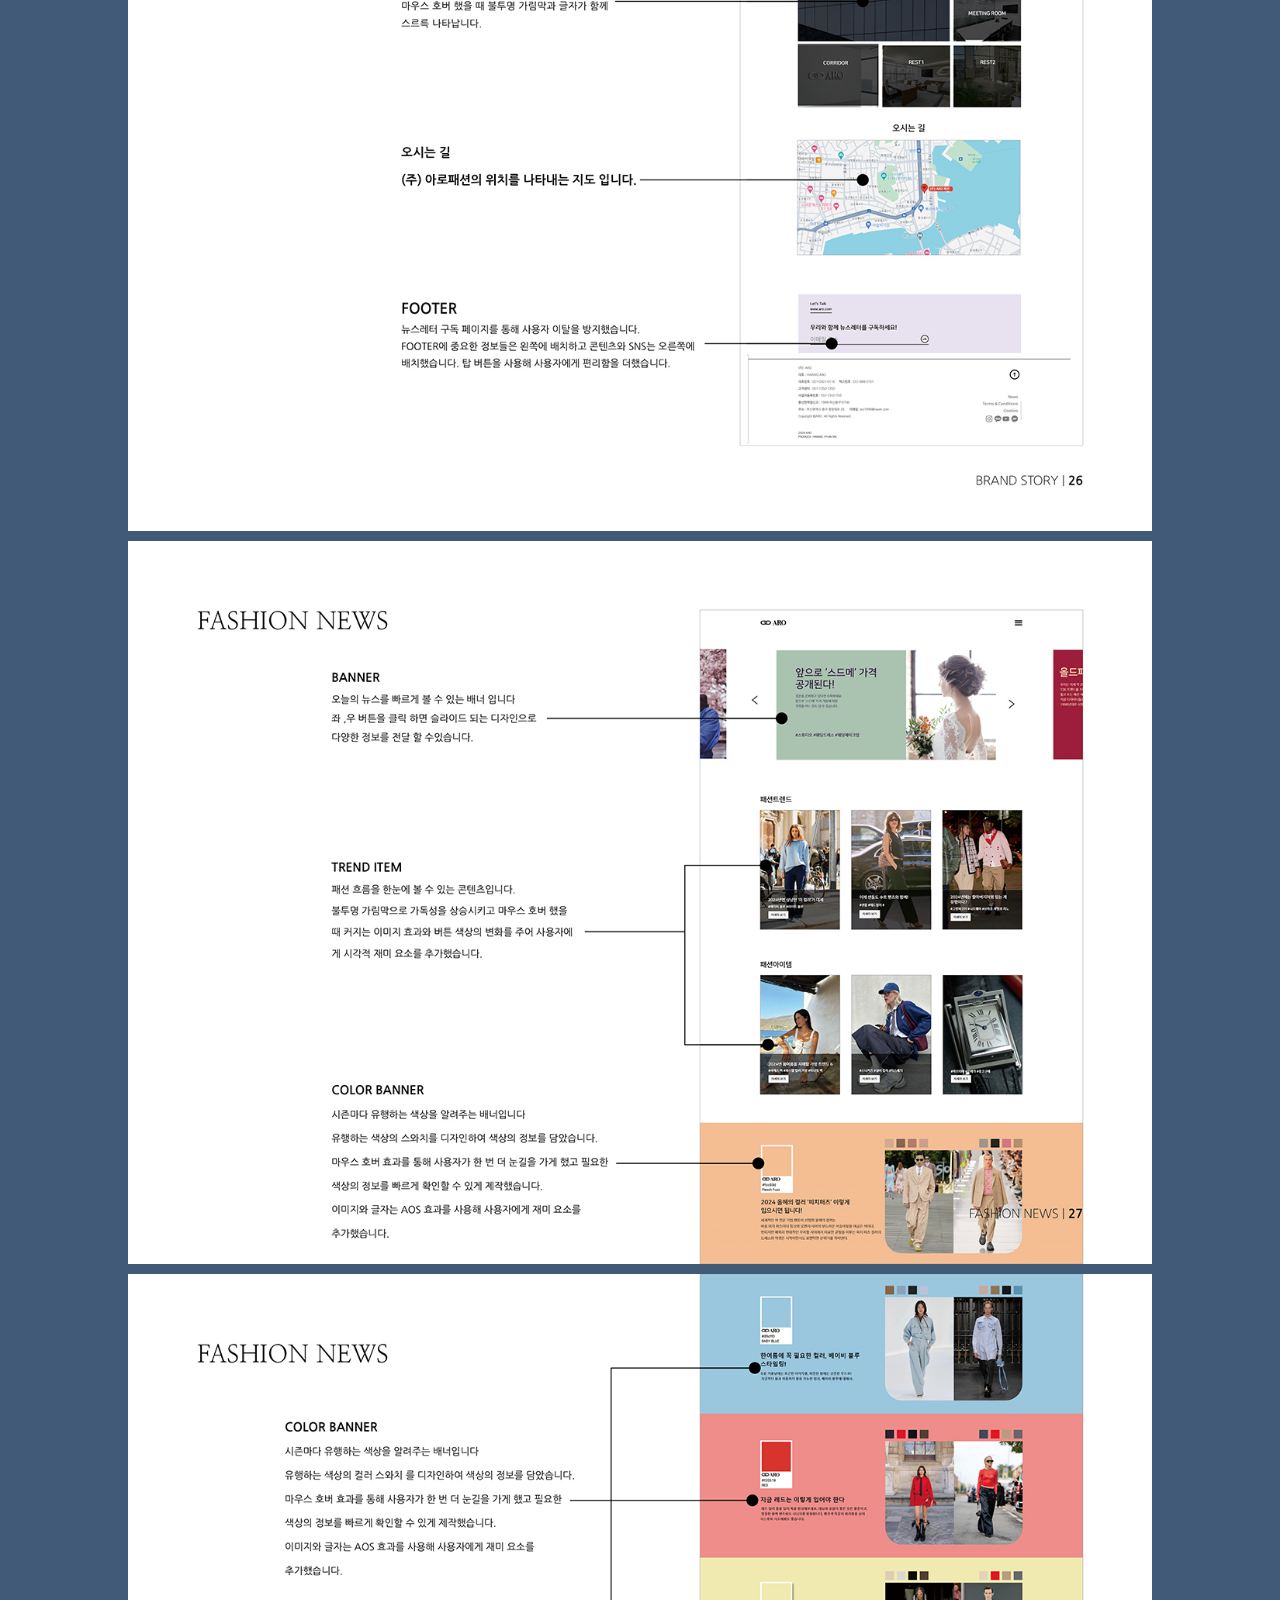
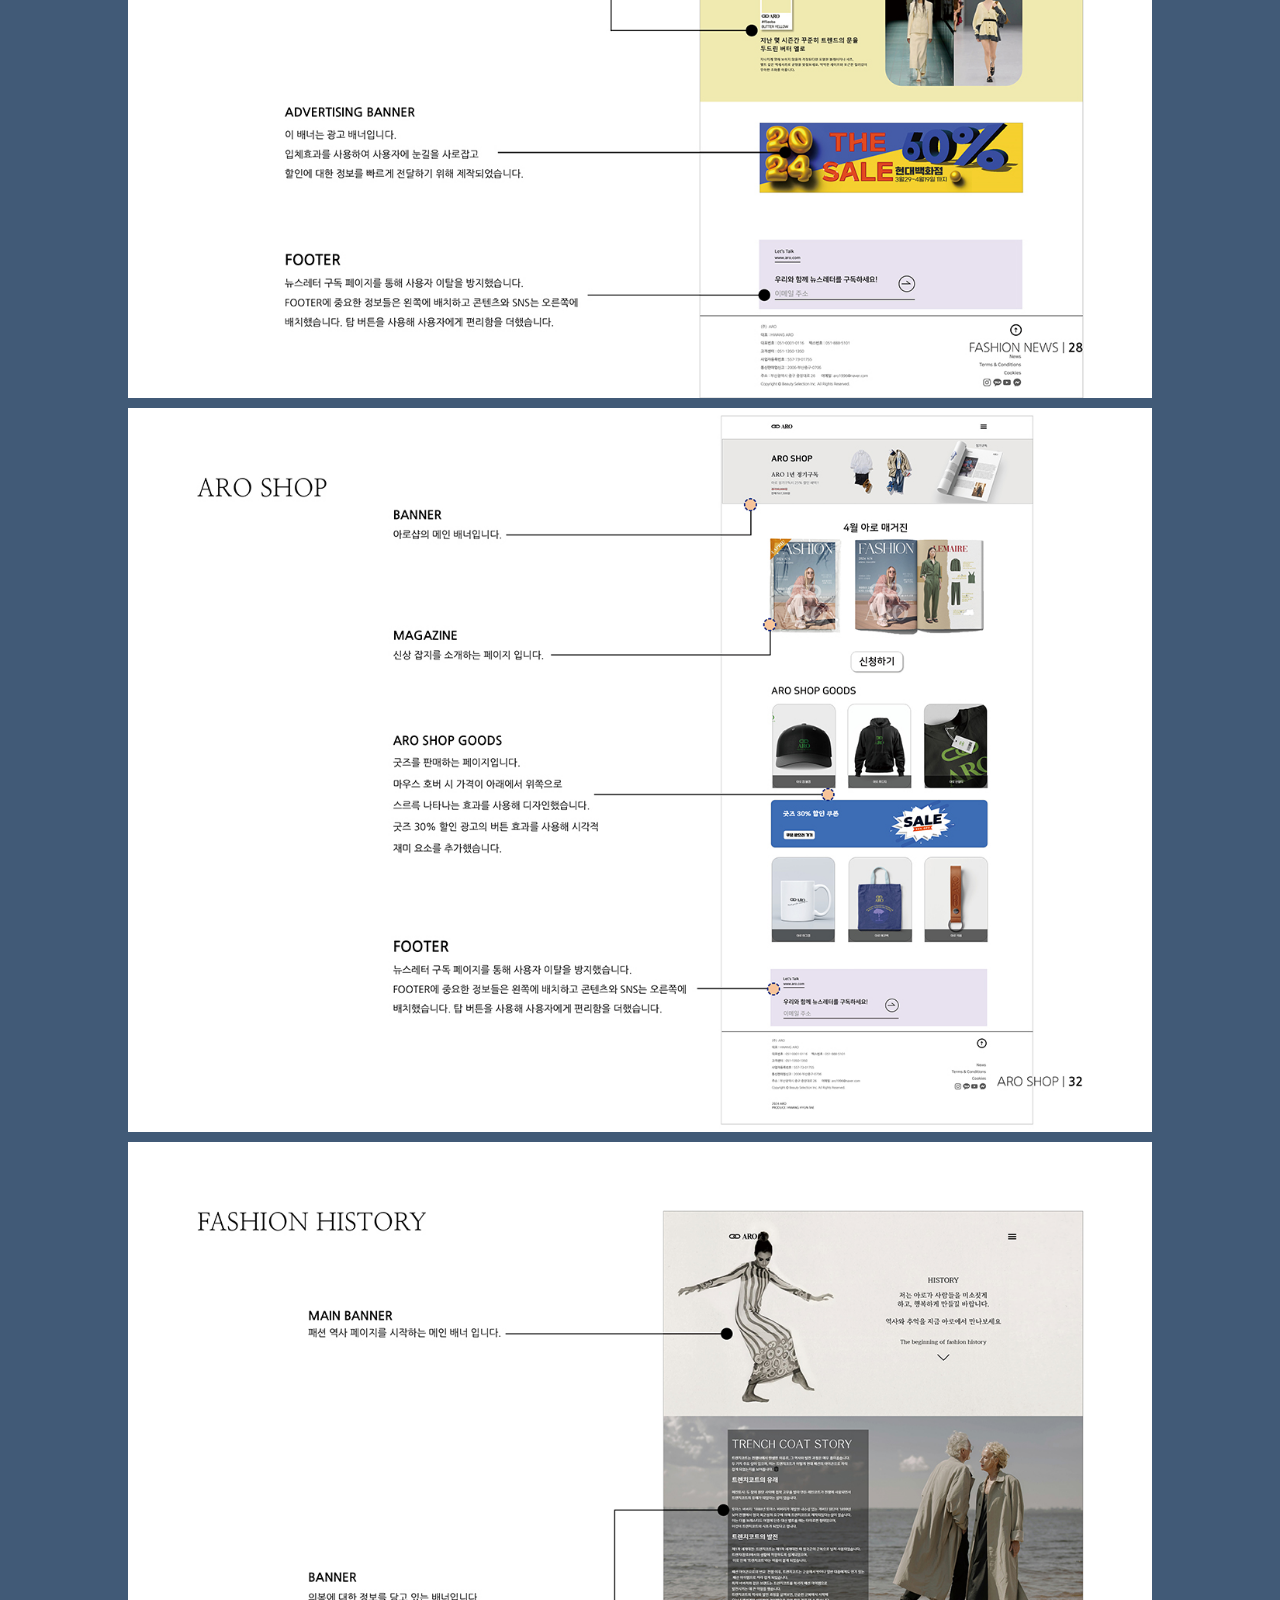
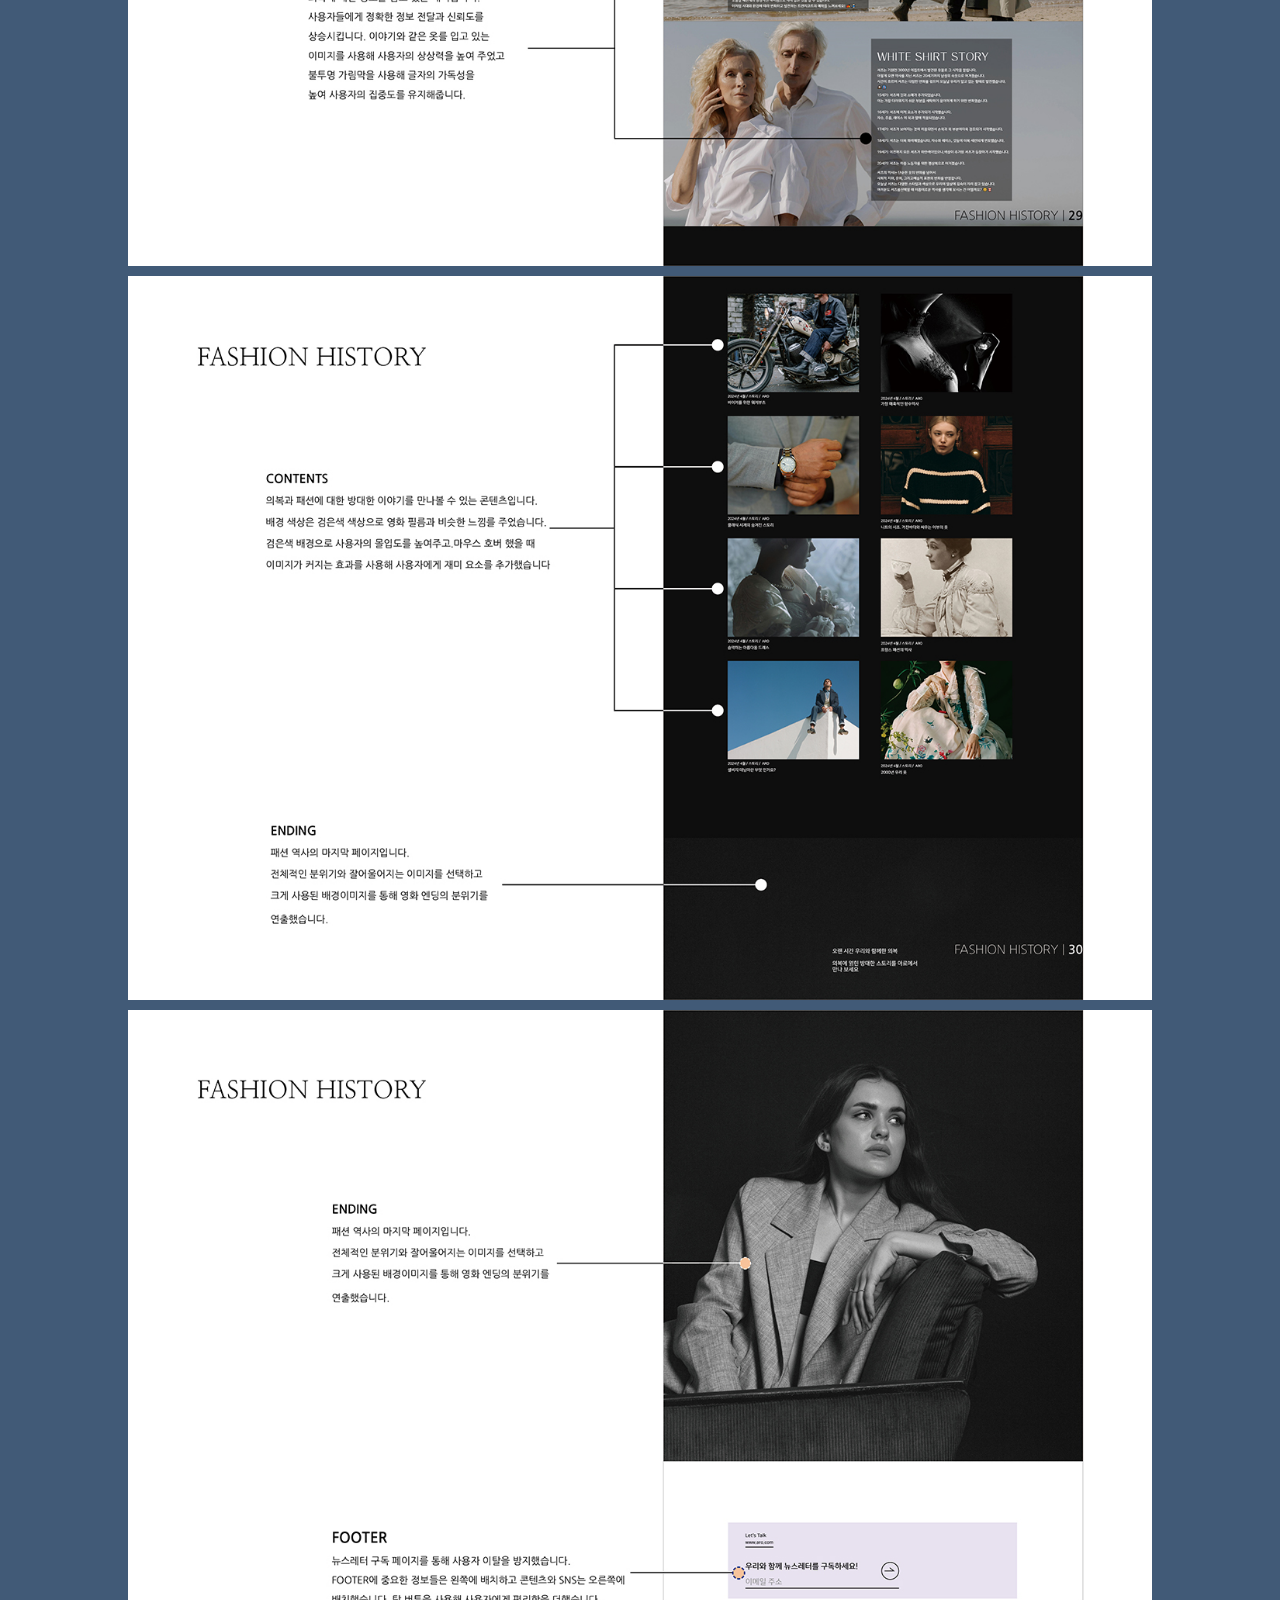
<file: guide/web.html>
<!DOCTYPE html>
<html lang="ko">
<head>
    <meta charset="UTF-8">
    <meta http-equiv="X-UA-Compatible" content="IE=edge">
    <meta name="viewport" content="width=device-width, initial-scale=1">
    <title>ARO web 가이드</title>
    <link href="https://webfontworld.github.io/pretendard/Pretendard.css" rel="stylesheet">
    <link rel="stylesheet" href="./guide.css">
</head>
<body>
    <div class="brand1">
        <img src="./guide_img/1.jpg" alt="웹가이드 앞표지">
        <img src="./guide_img/2.jpg" alt="index">
        <img src="./guide_img/3.jpg" alt="overview">
        <img src="./guide_img/4.jpg" alt="information">
        <img src="./guide_img/5.jpg" alt="swot">
        <img src="./guide_img/6.jpg" alt="keyword&target">
        <img src="./guide_img/7.jpg" alt="logo concept">
        <img src="./guide_img/8.jpg" alt="font&color">
        <img src="./guide_img/19.jpg" alt="web deslgn">
        <img src="./guide_img/20.jpg" alt="web color, web font">
        <img src="./guide_img/21.jpg" alt="와이어프래임">
        <img src="./guide_img/22.jpg" alt="아웃풋">
        <img src="./guide_img/23.jpg" alt="메인 페이지">
        <img src="./guide_img/24.jpg" alt="메인 페이지-1">
        <img src="./guide_img/25.jpg" alt="브랜드 스토리 메인">
        <img src="./guide_img/26.jpg" alt="브랜드 스토리-1">
        <img src="./guide_img/27.jpg" alt="패션 뉴스 메인">
        <img src="./guide_img/28.jpg" alt="패션 뉴스-1">
        <img src="./guide_img/29.jpg" alt="아로샵">
        <img src="./guide_img/30.jpg" alt="패션역사 메인 페이지">
        <img src="./guide_img/31.jpg" alt="패션역사-1">
        <img src="./guide_img/32.jpg" alt="웹페이지설명-2">
        <img src="./guide_img/999.jpg" alt="웹가이드 뒷표지">

        <!-- 버튼 -->
        <ul class="btn_1">
			<li><a href="#">Top</a></li>
			<li><a href="../index.html#projects">Home</a></li>
		</ul>
    </div>
</body>
</html>
</file>
<file: guide/guide.css>
* {
	margin: 0;
	padding: 0;
}

a {
	text-decoration: none;
	color: #fff;
}

body {
	font-family: 'Pretendard';
	font-size: 16px;
	line-height: 26px;
}

/* 배경색상 */
.brand1 {
	background-color: #415a77;
}

/* 이미지 크기 */
img {
	padding-bottom: 10px;
	width: 80%;
	max-width: 1320px;
	display: block;
	margin: auto;
}

/* 버튼 */
.btn_1 {
	list-style: none;
	position: fixed;
	bottom: 50px;
	right: 50px;
	text-align: center;
	z-index: 99;
}

.btn_1 li {
	margin: 10px;
}

.btn_1 li a {
	display: inline-block;
	padding: 10px 20px;
	border-radius: 10px;
	box-shadow: 2px 2px 5px rgba(0, 0, 0, 0.3);
	background: #fff;
	color: #000000;
	border: 2px solid #ffffff;
	font-weight: bold;
}

.btn_1 li a:hover {
	background-color: #778da9;
	color: #000000;
}
</file>
